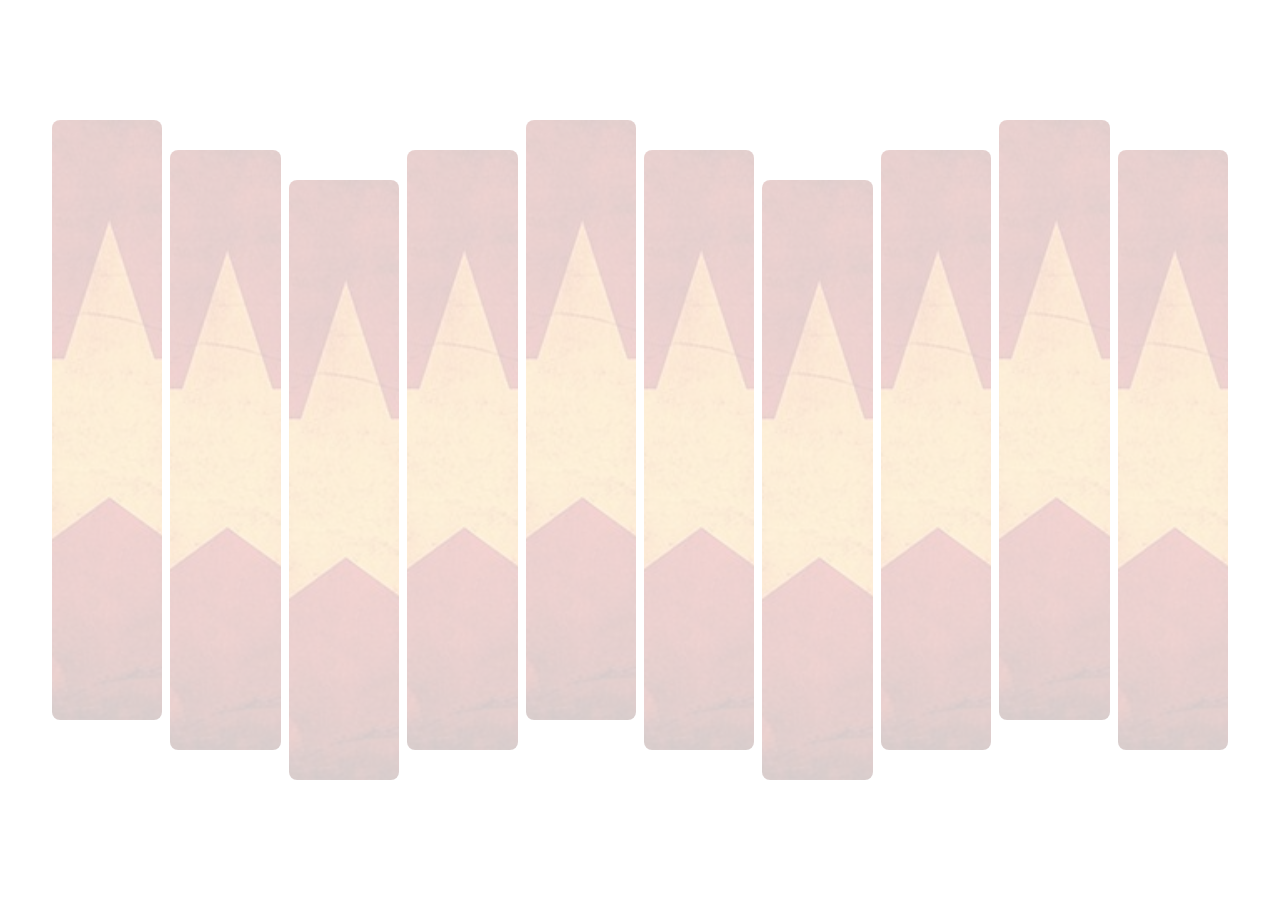
<file: iframe/iframe2/index.html>
<!DOCTYPE html>
<html lang="en">
<head>
    <meta charset="UTF-8">
    <meta name="viewport" content="width=device-width, initial-scale=1.0">
    <style>
        html, body {
            overflow: hidden !important;
            width: 100%;
            height: 100%;
            margin: 0;
            padding: 0;
        }
    </style>
    <link rel="stylesheet" href="style.css">
    <script defer src="main.js"></script>
    <title>Document</title>
</head>
<body>
    <div class="container">
    <div class="card">
        <div class="card__inner">
            <picture>
                <img src="../../img/mockup.jpg" alt="">
            </picture>
        </div>
    </div>
    <div class="card">
        <div class="card__inner">
            <picture>
                <img src="../../img/mockup.jpg" alt="">
            </picture>
        </div>
    </div>
    <div class="card">
        <div class="card__inner">
            <picture>
                <img src="../../img/mockup.jpg" alt="">
            </picture>
        </div>
    </div>
    <div class="card">
        <div class="card__inner">
            <picture>
                <img src="../../img/mockup.jpg" alt="">
            </picture>
        </div>
    </div>
    <div class="card">
        <div class="card__inner">
            <picture>
                <img src="../../img/mockup.jpg" alt="">
            </picture>
        </div>
    </div>
    <div class="card">
        <div class="card__inner">
            <picture>
                <img src="../../img/mockup.jpg" alt="">
            </picture>
        </div>
    </div>
    <div class="card">
        <div class="card__inner">
            <picture>
                <img src="../../img/mockup.jpg" alt="">
            </picture>
        </div>
    </div>
    <div class="card">
        <div class="card__inner">
            <picture>
                <img src="../../img/mockup.jpg" alt="">
            </picture>
        </div>
    </div>
    <div class="card">
        <div class="card__inner">
            <picture>
                <img src="../../img/mockup.jpg" alt="">
            </picture>
        </div>
    </div>
    <div class="card">
        <div class="card__inner">
            <picture>
                <img src="../../img/mockup.jpg" alt="">
            </picture>
        </div>
    </div>
</div>
</body>
</html>
</file>
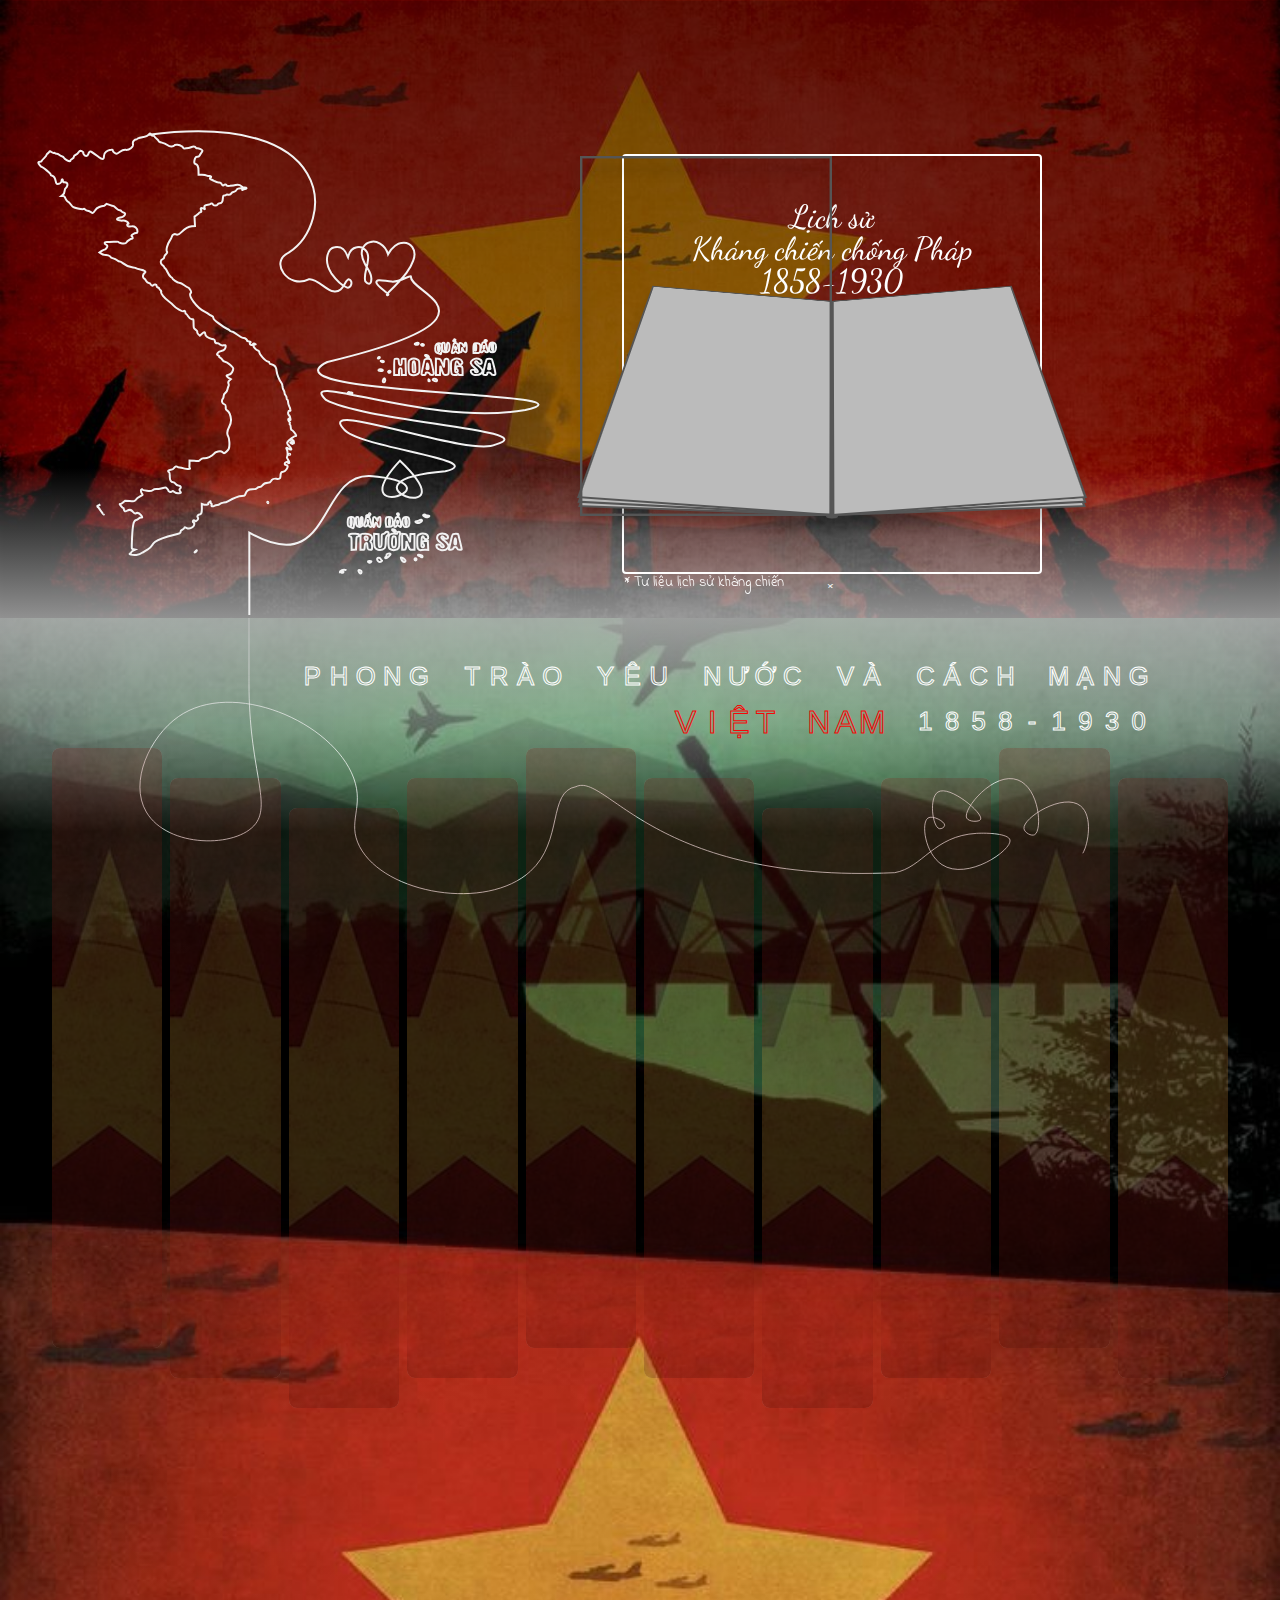
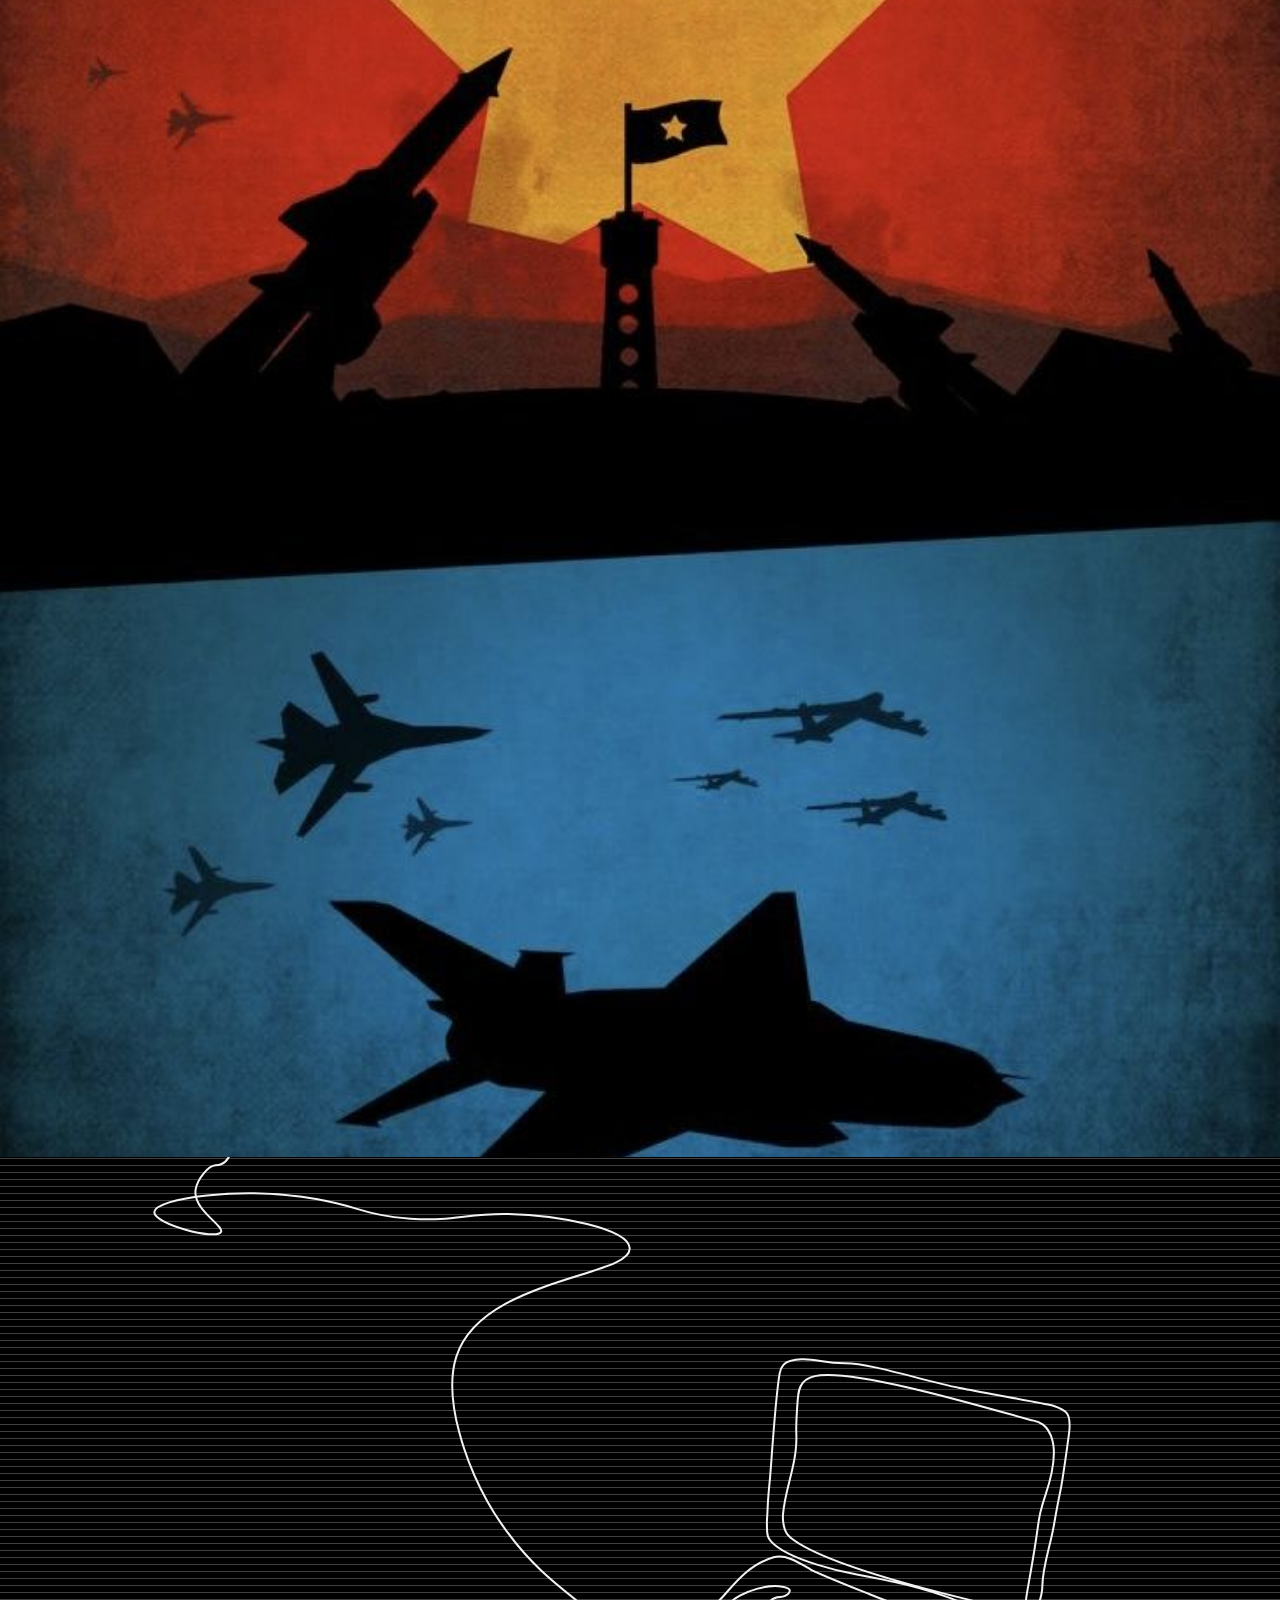
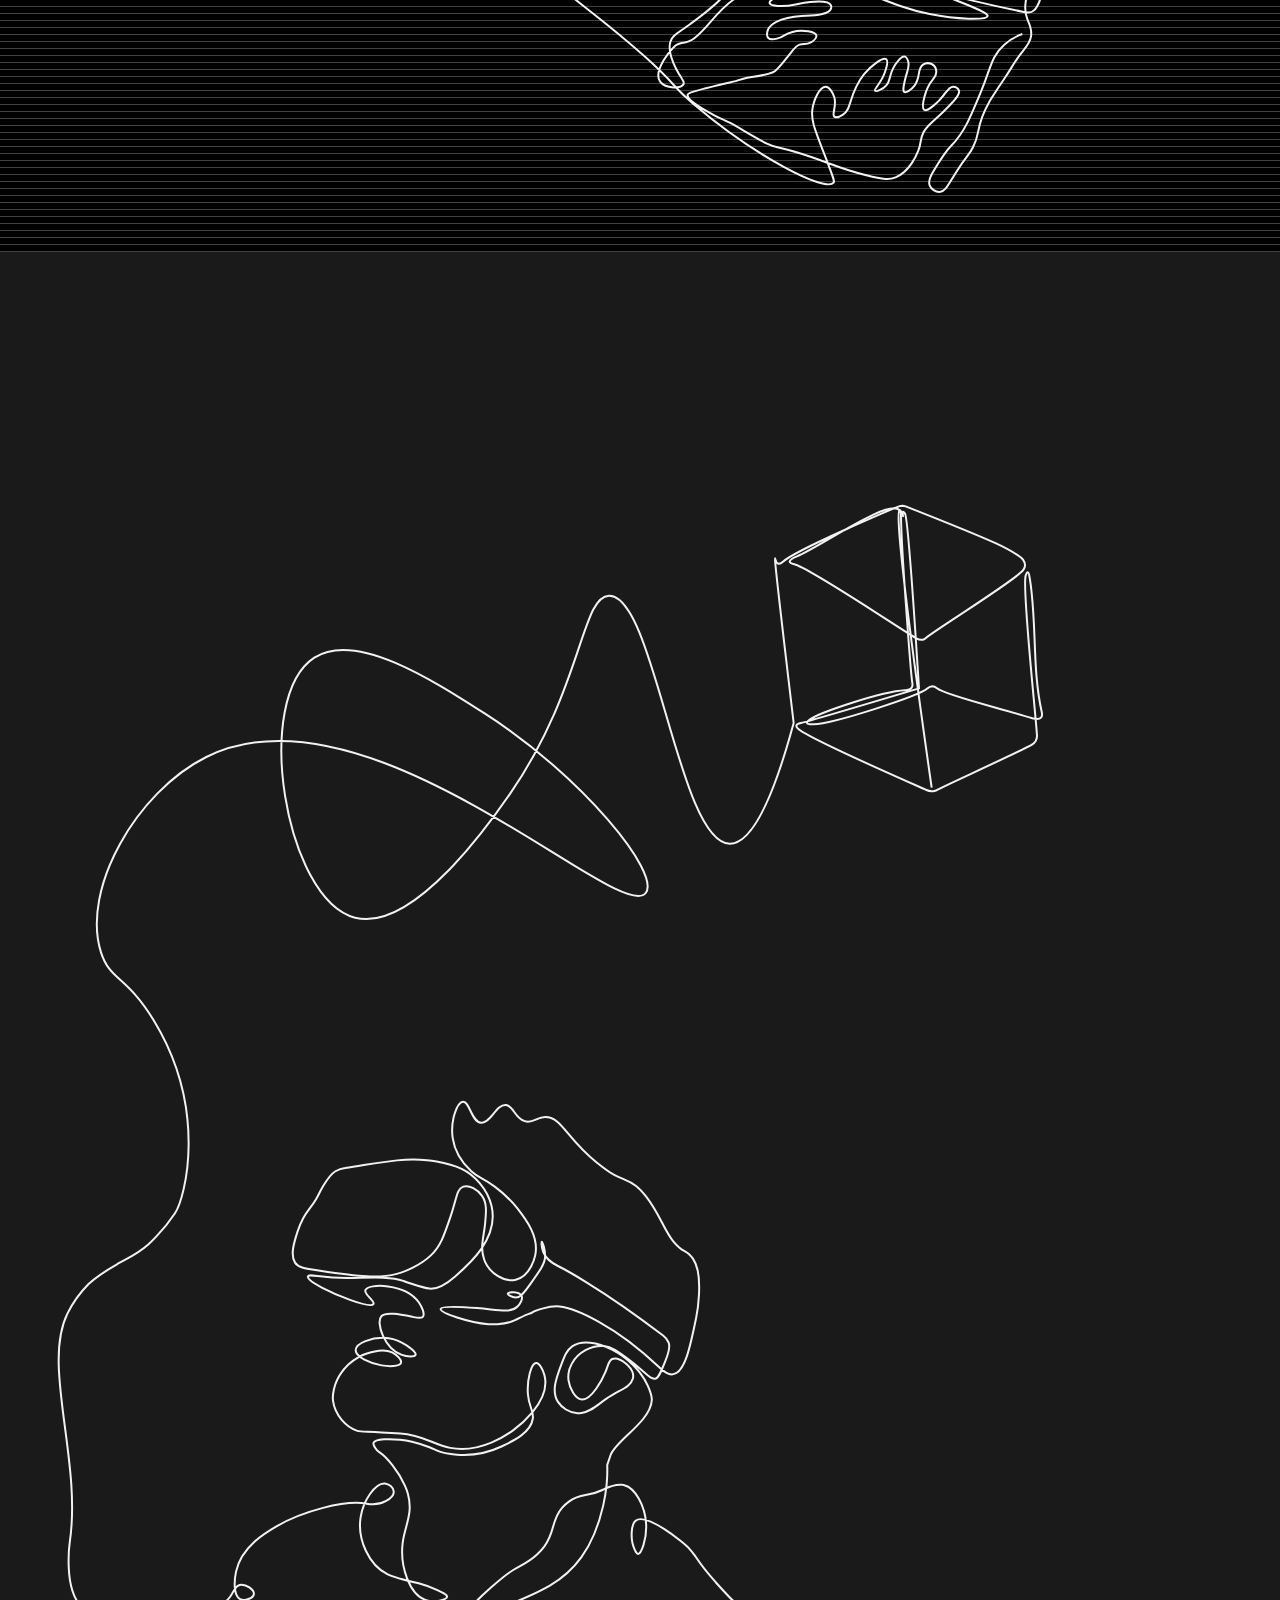
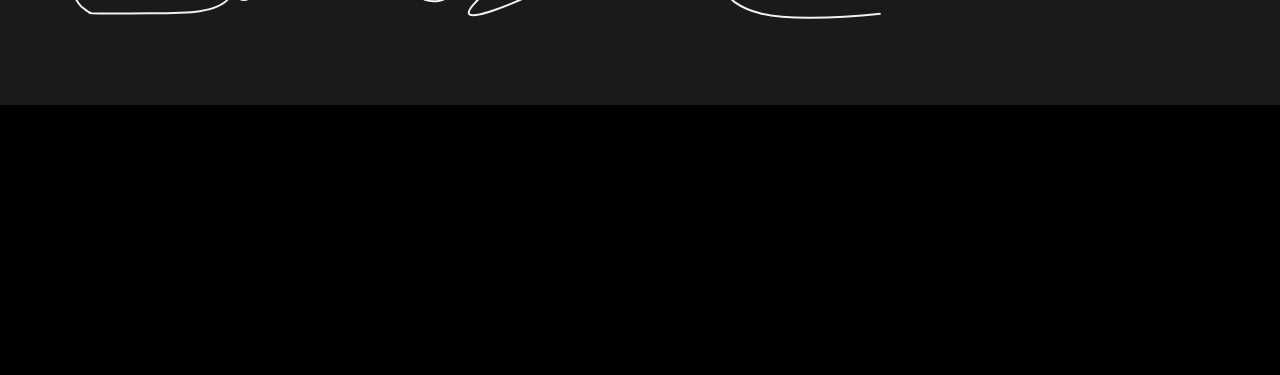
<file: iframe/iframe4/index.html>
<!DOCTYPE html>
<html lang="en">

<head>
    <meta charset="UTF-8">
    <meta http-equiv="X-UA-Compatible" content="IE=edge">
    <meta name="viewport" content="width=device-width, initial-scale=1.0">
    <link rel="stylesheet" href="style.css">
    <link href="https://fonts.googleapis.com/css2?family=Dancing+Script&display=swap" rel="stylesheet">
    <title>Magic Library</title>
</head>

<body>

<div class="header">
        <svg xmlns="http://www.w3.org/2000/svg" viewBox="0 0 1920 758">
            <path class="path path1"
                d="
M223 37C221.103 38.6496 219.1536 39.6 216.5886 39.996 212.6898 40.4712 205.9182 42.768 205.4052 43.7184 205.2 44.1144 204.4818 44.352 203.7636 44.352 203.148 44.352 201.7116 45.144 200.6856 46.0152 199.2492 47.3616 198.9414 48.5496 199.4544 51.1632 199.9674 54.252 199.6596 54.8064 196.3764 57.3408S192.2724 60.1128 188.5788 59.796C184.7826 59.4 183.9618 59.7168 179.9604 62.568 177.498 64.3104 175.1382 65.736 174.7278 65.736 172.7784 65.6568 169.29 62.568 169.29 60.984 169.29 59.5584 168.8796 59.3208 167.0328 59.7168 165.699 59.9544 164.16 60.192 163.4418 60.192 162.8262 60.192 160.8768 61.3008 159.1326 62.6472 156.465 64.7064 155.952 65.6568 155.952 68.9832 155.952 74.448 154.0026 74.844 147.9492 70.4088 134.919 60.9048 135.432 61.2216 134.0982 62.964 133.38 63.8352 132.6618 65.4192 132.354 66.528 131.5332 69.5376 127.737 69.6168 125.7876 66.6864 124.9668 65.4192 124.5564 64.152 124.8642 63.8352 125.5824 63.2808 122.1966 61.0632 120.4524 60.984 119.8368 60.984 118.7082 62.172 117.8874 63.5184 117.0666 64.944 115.2198 66.6072 113.6808 67.1616 111.7314 67.8744 110.808 68.8248 110.808 70.0128 110.808 71.1216 109.782 72.3888 108.243 73.1808 106.8066 73.8936 105.678 75.0024 105.678 75.636S105.2676 76.824 104.7546 76.824C102.3948 76.824 97.3674 73.8936 96.1362 71.8344 95.5206 70.6464 93.879 69.4584 92.6478 69.2208S89.6724 68.112 88.6464 67.2408C87.723 66.4488 86.0814 65.736 85.0554 65.736S82.9008 65.34 82.593 64.8648C82.1826 64.4688 81.3618 64.2312 80.7462 64.3896 80.028 64.6272 78.3864 63.9936 77.0526 63.0432 75.2058 61.776 74.4876 61.6176 74.0772 62.4888 73.872 63.0432 72.7434 64.2312 71.7174 65.0232 70.5888 65.8944 69.768 67.0032 69.768 67.6368 69.768 68.1912 68.1264 70.2504 66.177 72.1512 64.2276 74.052 62.586 76.1112 62.586 76.5864 62.586 77.1408 61.4574 77.616 60.021 77.616 58.3794 77.616 57.456 78.0912 57.456 78.8832 57.456 80.5464 61.3548 85.536 62.6886 85.536 64.3302 85.536 75.924 95.1984 75.924 96.624 75.924 97.416 76.95 98.208 78.3864 98.5248 81.1566 99.0792 82.6956 101.5344 83.619 107.0784 84.132 109.9296 84.645 110.88 85.9788 110.88 89.262 110.88 92.34 108.5832 92.34 106.0488 92.34 104.7816 92.853 103.752 93.366 103.752 93.9816 103.752 94.392 104.7816 94.392 106.128 94.392 108.108 94.8024 108.504 96.8544 108.504 98.1882 108.504 99.7272 108.9792 100.3428 109.5336 101.8818 110.9592 100.9584 115.632 98.9064 116.82 97.7778 117.4536 97.0596 119.1168 96.8544 121.572 96.6492 124.1856 95.8284 125.928 94.2894 127.1952L92.0322 129.096H94.2894C95.5206 129.096 96.7518 129.7296 97.0596 130.4424 98.5986 134.0064 100.8558 137.1744 102.087 137.5704 102.9078 137.7288 104.8572 139.788 106.4988 142.0848 109.3716 145.9656 109.8846 146.2032 116.7588 147.7872 121.8888 148.9752 124.3512 149.2128 125.172 148.5792 125.8902 148.0248 126.711 148.2624 127.8396 149.5296 128.6604 150.48 130.1994 151.272 131.2254 151.272S134.3034 151.9848 135.7398 152.856 138.7152 154.44 139.2282 154.44C139.6386 154.44 141.1776 152.6976 142.5114 150.6384 144.2556 147.708 145.8972 146.52 148.8726 145.4904 151.1298 144.7776 153.5922 144.144 154.5156 144.144S156.978 143.352 157.9014 142.4016L159.7482 140.7384 164.3652 142.4016C166.8276 143.352 169.3926 144.144 169.9056 144.144S172.368 145.5696 174.3174 147.312 178.6266 150.48 179.55 150.48C180.576 150.48 181.602 151.0344 182.0124 151.668 182.3202 152.3016 183.7566 153.252 185.193 153.8064 186.6294 154.2816 187.758 155.1528 187.758 155.7864 187.758 157.7664 184.4748 160.776 182.2176 160.776 179.8578 160.776 175.446 162.8352 175.446 163.944 175.446 164.9736 181.602 166.32 184.167 165.8448 185.8086 165.528 187.6554 166.0032 189.7074 167.1912 192.7854 168.9336 193.914 171.072 191.862 171.072 190.2204 171.072 190.6308 174.0024 192.2724 174.4776 193.0932 174.7152 195.3504 174.7944 197.1972 174.5568 202.2246 174.0024 206.226 177.408 206.226 182.16 206.226 183.9816 205.8156 184.536 204.2766 184.536 203.148 184.536 200.8908 185.4072 199.3518 186.4368 197.0946 188.0208 196.6842 188.5752 197.8128 189.3672 199.3518 190.6344 199.4544 193.248 197.9154 193.248 195.8634 193.248 190.7334 196.5744 189.81 198.4752 189.0918 199.9008 188.0658 200.376 185.8086 200.376 182.5254 200.376 177.498 198.9504 177.498 198 177.498 197.6832 174.42 197.5248 170.6238 197.6832 166.725 197.8416 162.108 198 160.3638 198 157.6962 198 156.978 198.3168 156.978 199.584 156.978 200.376 157.9014 201.4848 159.03 201.96S161.082 203.3064 161.082 203.94C161.082 205.8408 158.7222 209.088 157.3884 209.088 156.5676 209.088 154.5156 210.1176 152.6688 211.3848L149.283 213.6816 151.848 215.3448C153.2844 216.216 155.3364 216.9288 156.3624 217.008 159.9534 217.008 165.186 218.9088 165.699 220.2552 166.0068 221.0472 167.8536 222.0768 169.803 222.552S174.3174 224.2944 175.6512 225.324C176.985 226.4328 178.7292 227.304 179.6526 227.304 180.4734 227.304 182.5254 228.4128 184.167 229.68 188.1684 232.9272 194.6322 235.7784 199.557 236.412 201.8142 236.7288 204.174 237.2832 204.687 237.6 205.3026 237.9168 207.9702 238.6296 210.6378 239.2632 213.408 239.8176 216.2808 240.9264 217.1016 241.7184 218.538 242.9064 218.538 243.144 216.5886 244.6488 214.0236 246.6288 213.7158 251.2224 215.973 252.648 216.8964 253.2024 218.3328 254.8656 219.1536 256.2912 220.1796 257.8752 221.8212 259.2216 223.2576 259.4592 224.5914 259.6968 225.72 260.4096 225.72 260.964S226.4382 262.3896 227.259 262.944C228.5928 263.8152 229.1058 263.736 230.1318 262.6272 231.7734 260.964 234.954 261.756 234.954 263.8152 234.954 264.6072 235.8774 265.716 237.006 266.2704S239.058 267.696 239.058 268.1712 239.7762 269.5176 240.6996 270.1512 242.0334 271.8144 241.7256 272.9232C240.9048 275.22 246.24 281.8728 252.6012 286.4664 255.1662 288.3672 258.552 291.3768 260.091 293.04 264.0924 297.5544 273.5316 303.0192 275.2758 301.8312 277.02 300.7224 278.046 301.5144 278.046 303.8904 278.046 304.92 278.4564 305.712 278.8668 305.712 279.3798 305.712 280.8162 307.3752 282.15 309.4344 284.9202 313.7904 286.0488 314.5824 288.6138 313.9488 290.1528 313.5528 290.358 314.1864 290.358 320.364 290.358 326.9376 290.4606 327.3336 293.3334 329.3928 295.2828 330.8184 296.2062 332.1648 295.8984 333.1152 295.6932 333.9072 296.514 335.4912 297.6426 336.6L299.7972 338.58 302.5674 335.9664C306.0558 332.8776 307.8 332.7192 307.8 335.6496 307.8 339.0552 312.5196 342.6192 317.8548 343.332 321.651 343.8072 322.164 344.124 322.164 346.0248 322.164 348.48 323.8056 350.064 326.268 350.064 327.1914 350.064 328.833 350.7768 329.9616 351.7272 331.398 352.9944 332.7318 353.3112 335.1942 352.9944 338.1696 352.5984 338.58 352.7568 338.58 354.2616 338.4774 358.0632 336.015 360.5976 331.911 361.548 329.0382 362.1024 327.3966 363.0528 326.4732 364.6368 325.1394 366.6168 325.242 366.9336 327.1914 368.0424 328.4226 368.676 329.1408 369.468 328.833 369.864 328.5252 370.26 329.1408 370.9728 330.1668 371.3688 331.2954 371.844 332.7318 373.2696 333.45 374.616 334.2708 376.1208 335.7072 377.2296 337.4514 377.5464 341.2476 378.2592 349.866 385.5456 349.866 388.08 349.866 389.1096 349.0452 391.5648 348.1218 393.3864 346.6854 396.0792 345.6594 396.792 342.9918 397.188 338.6826 397.8216 338.6826 399.0096 342.8892 401.7024L346.275 403.7616 344.0178 405.6624C342.0684 407.3256 341.8632 407.9592 342.684 410.1768 343.197 411.6816 343.2996 413.424 342.7866 414.1368S341.658 416.988 341.2476 418.8888C340.8372 421.0272 339.606 423.1656 338.067 424.3536 336.3228 425.7 335.502 427.2048 335.502 429.0264 335.502 430.452 334.8864 432.5112 334.0656 433.4616 331.911 435.996 333.1422 440.2728 336.1176 441.144 338.58 441.936 338.9904 442.8072 338.58 446.9256 338.4774 448.272 339.1956 449.6184 340.5294 450.4896 343.5048 452.3904 345.9672 458.172 346.4802 464.112 346.8906 468.468 346.4802 470.1312 343.8126 475.2 340.2216 481.8528 339.8112 485.9712 342.3762 489.6936 344.223 492.4656 344.736 503.9496 343.2996 507.9096 342.4788 510.048 337.4514 514.8 336.015 514.8 335.6046 514.8 334.476 514.008 333.5526 513.0576 331.8084 511.4736 331.398 511.3944 327.0888 512.3448 323.8056 513.0576 321.9588 514.008 320.7276 515.7504 317.9574 519.3144 310.0572 522.8784 306.1584 522.324 303.5934 522.0072 302.67 522.324 300.7206 524.3832 298.3608 526.8384 298.3608 526.8384 291.2814 526.284L284.3046 525.7296V529.2144C284.3046 531.036 284.202 533.3328 284.0994 534.204S284.3046 536.4216 284.715 537.2136C285.3306 538.4016 284.9202 538.56 281.0214 538.3224 278.559 538.2432 275.481 537.6888 274.2498 537.1344S270.864 536.184 269.4276 536.184 266.5548 535.788 266.247 535.392C265.0158 533.8872 262.7586 534.6 261.117 536.8968 259.9884 538.6392 258.7572 539.352 256.2948 539.5104 252.7038 539.748 250.9596 542.124 253.5246 543.312 254.3454 543.7872 254.7558 545.7672 254.6532 549.3312 254.5506 555.1128 256.3974 558.36 259.6806 558.36 260.7066 558.36 262.3482 559.3896 263.3742 560.736 264.5028 562.32 265.9392 563.112 267.4782 563.112 270.7614 563.112 272.3004 566.1216 270.0432 568.1016 268.6068 569.3688 268.6068 569.6856 270.1458 571.7448 272.1978 574.3584 271.5822 574.992 267.273 574.992 265.1184 574.992 263.169 574.2792 261.5274 572.9328 259.3728 571.1112 258.9624 571.1112 257.9364 572.22 256.9104 573.2496 256.1922 573.3288 254.5506 572.616 253.3194 572.1408 252.396 571.2696 252.396 570.7152 252.396 570.0816 251.5752 568.8144 250.4466 567.7848 248.5998 565.9632 248.4972 565.9632 243.162 567.3096 240.1866 568.0224 236.2878 568.656 234.3384 568.656 232.1838 568.656 230.2344 569.2896 228.9006 570.3192 227.0538 571.9032 226.4382 571.9824 220.3848 571.1112 216.7938 570.636 213.8184 569.9232 213.6132 569.448S212.7924 568.8144 212.2794 569.1312C210.843 569.7648 211.1508 573.2496 212.9976 575.388 214.5366 577.2096 214.434 577.368 210.1248 579.744 207.765 581.0904 204.7896 583.308 203.7636 584.6544 201.7116 587.0304 201.7116 587.1096 194.6322 586.5552L187.6554 586.08 184.4748 588.7728C182.7306 590.3568 180.7812 591.3072 179.9604 591.0696S179.6526 592.02 181.2942 593.9208C182.7306 595.6632 184.3722 597.168 184.8852 597.168 185.2956 597.168 185.706 597.7224 185.706 598.4352 185.706 599.0688 186.219 600.336 186.8346 601.2072 187.8606 602.712 187.8606 602.712 190.5282 601.128 194.427 598.752 196.6842 599.148 199.557 602.7912 201.7116 605.3256 202.5324 605.8008 203.661 605.088 205.8156 603.7416 209.2014 604.8504 211.4586 607.7016 213.921 610.8696 213.921 611.424 211.5612 611.424 210.4326 611.424 208.791 612.1368 207.765 613.008S205.2 614.7504 204.174 614.988C203.2506 615.2256 201.8142 616.4136 201.1986 617.5224 199.9674 619.5816 198.1206 637.4808 197.7102 651.7368 197.505 658.3104 197.6076 658.4688 200.07 658.944L202.635 659.4192 199.7622 660.8448C198.2232 661.6368 196.992 662.7456 196.992 663.3792 196.992 663.9336 196.1712 664.7256 195.2478 665.2008 192.2724 666.468 198.531 667.8936 204.5844 667.3392 208.6884 667.0224 210.5352 666.3096 213.8184 663.8544 216.1782 662.1912 219.7692 659.9736 221.8212 658.944 224.0784 657.756 226.4382 655.5384 227.8746 653.2416 229.1058 651.1824 231.363 648.648 232.7994 647.5392 236.1852 645.0048 250.2414 639.936 261.9378 637.0848 268.299 635.5008 270.864 634.4712 270.7614 633.6 270.4536 631.1448 270.9666 630.3528 273.3264 629.5608 274.6602 629.0856 276.0966 627.8976 276.4044 627.0264 276.9174 625.5216 277.02 625.5216 279.4824 626.7096 283.0734 628.6104 285.228 628.3728 288.5112 625.9176 291.384 623.7792 292.41 619.8984 290.358 618.948 288.7164 618.156 289.1268 615.384 290.871 615.384 291.6918 615.384 292.41 615.7008 292.41 616.176 292.41 617.6808 294.3594 616.968 296.2062 614.9088 297.54 613.2456 297.6426 612.5328 296.7192 611.3448 295.6932 610.1568 295.7958 609.5232 296.7192 608.256 297.4374 607.3848 298.566 606.672 299.1816 606.672 301.8492 606.672 302.8752 604.2168 302.7726 597.6432L302.67 590.832 305.1324 591.7032C308.2104 592.812 313.0326 592.02 312.3144 590.5944 312.1092 590.04 312.7248 588.852 313.956 588.06 316.008 586.6344 316.008 586.6344 316.008 588.2976 316.008 589.1688 316.4184 590.1192 316.9314 590.3568 317.4444 590.5944 317.6496 591.5448 317.3418 592.3368 316.6236 594.4752 318.6756 595.1088 321.3432 593.6832 322.5744 592.9704 324.6264 592.416 325.8576 592.416 326.9862 592.416 328.833 591.7824 329.7564 590.9112 330.6798 590.1192 333.2448 589.248 335.3994 588.9312 337.554 588.6936 340.4268 587.8224 341.7606 587.0304 349.0452 582.8328 359.1 578.952 362.9988 578.952 366.795 578.952 367.1028 578.7936 368.2314 575.8632 370.1808 570.7152 372.2328 569.2896 378.594 569.052 382.9032 568.8936 384.5448 568.4184 385.5708 567.1512 386.3916 566.2008 388.1358 565.488 389.4696 565.488 390.906 565.488 392.3424 564.7752 393.0606 563.6664 394.9074 560.8944 398.2932 559.152 401.9868 559.152 404.8596 559.152 405.5778 558.756 406.5012 556.6968 407.6298 554.0832 411.5286 552.4992 414.6066 553.212 418.3002 554.1624 420.66 552.8952 420.66 550.1232 420.66 548.6184 420.9678 546.3216 421.2756 544.9752 421.7886 542.9952 422.4042 542.52 424.6614 542.52 426.816 542.52 427.842 541.8072 429.7914 538.8768 432.459 535.1544 431.946 532.62 428.7654 532.62 426.6108 532.62 426.4056 529.848 428.5602 528.66 431.0226 527.1552 431.946 527.2344 431.946 528.66 431.946 529.2936 432.459 529.848 432.972 529.848 434.6136 529.848 434.2032 527.7096 431.946 524.2248 430.7148 522.4824 430.0992 520.6608 430.5096 520.1856 431.8434 518.5224 431.6382 511.3152 430.2018 509.0976 428.5602 506.484 429.9966 505.5336 432.459 507.672 434.1006 509.0184 437.076 509.8896 437.076 508.9392 437.076 508.3848 434.511 504.8208 432.3564 502.524 430.7148 500.7816 430.407 499.6728 431.0226 498.3264 432.2538 495.8712 442.0008 488.4264 443.232 489.06 443.8476 489.2976 444.258 488.9808 444.258 488.3472 444.258 486.684 438.8202 479.952 437.4864 479.952 436.8708 479.952 436.2552 478.2888 436.1526 476.2296S435.537 472.2696 435.024 472.032C434.4084 471.7152 434.2032 470.844 434.6136 470.1312 435.024 469.3392 434.8188 468.468 434.3058 468.1512 432.7668 467.4384 431.7408 463.4784 432.972 462.924 433.5876 462.6864 434.511 463.2408 435.024 464.2704 435.8448 465.696 435.9474 465.3792 435.537 462.528 435.2292 460.6272 434.2032 458.4096 433.3824 457.6968 431.3304 455.9544 432.1512 450.9648 434.4084 451.2816 435.7422 451.44 435.9474 450.9648 435.4344 448.9056 435.1266 447.48 434.511 445.5792 433.998 444.708 433.0746 443.0448 431.946 438.4512 431.8434 436.2336 431.8434 435.4416 431.433 434.6496 430.8174 434.412 430.3044 434.0952 429.894 432.9072 429.894 431.7192S429.1758 428.868 428.355 427.9968C427.5342 427.2048 426.816 425.3832 426.816 424.116 426.816 422.7696 426.0978 420.8688 425.277 419.76S423.8406 416.3544 423.738 414.612C423.738 412.8696 422.9172 410.3352 421.8912 409.068 419.0184 405.504 415.3248 396.0792 415.017 392.04 414.7092 386.2584 411.8364 382.3776 407.1168 381.4272 405.1674 381.1104 404.244 380.3976 404.244 379.368S403.3206 377.6256 401.679 377.3088C397.7802 376.596 388.854 366.4584 388.854 362.8152 388.854 361.944 387.9306 361.0728 386.802 360.756 383.9292 360.0432 379.4148 354.6576 380.2356 352.9944 380.5434 352.2024 381.672 351.648 382.5954 351.648 383.9292 351.5688 383.9292 351.4896 382.2876 350.6976 380.7486 350.064 380.133 350.1432 379.4148 351.1728 378.9018 351.8856 377.7732 352.44 376.9524 352.44 374.9004 352.44 373.977 350.3016 375.516 348.876 376.542 348.0048 376.1316 347.688 373.464 347.1336 371.7198 346.7376 370.386 346.3416 370.4886 346.104 371.2068 344.916 367.9236 342.144 365.769 342.144 364.1274 342.144 361.0494 340.4808 356.7402 337.4712 353.1492 334.8576 349.0452 332.4816 347.5062 332.244 345.9672 331.9272 344.736 331.3728 344.736 330.9768S342.7866 329.3136 340.4268 328.1256C337.9644 326.9376 332.424 323.2944 328.1148 320.0472 321.9588 315.4536 320.112 313.5528 320.112 311.8896 320.112 310.3056 319.2912 309.4344 317.2392 308.5632 315.5976 307.9296 313.6482 306.8208 312.8274 306.0288 312.1092 305.316 309.6468 303.8904 307.5948 302.8608 295.0776 296.7624 281.3292 278.1504 286.3566 274.2696 287.28 273.5568 286.9722 272.448 285.3306 269.7552 284.202 267.7752 282.663 266.112 282.0474 266.112 281.3292 266.112 278.8668 264.6864 276.4044 262.944S270.5562 259.5384 268.812 259.3008C265.9392 258.8256 258.552 253.9152 258.552 252.4104 258.552 252.0144 257.526 251.064 256.1922 250.272 254.961 249.48 252.8064 246.3912 251.37 243.4608 250.0362 240.4512 248.3946 237.6792 247.5738 237.3624 246.8556 237.0456 246.24 236.2536 246.24 235.62S245.0088 233.64 243.5724 232.6104C240.1866 230.1552 240.2892 225.0072 243.9828 223.74 245.5218 223.1856 246.24 222.3144 246.24 220.8096 246.24 219.7008 247.4712 217.6416 248.9076 216.2952 250.9596 214.3944 251.2674 213.6024 250.4466 212.4144 248.805 210.1176 250.857 201.8016 254.2428 196.6536 255.8844 194.1192 257.6286 190.872 257.9364 189.5256 258.7572 186.8328 261.8352 185.4072 263.9898 186.6744 266.4522 188.1 268.299 187.2288 272.6082 182.7936 278.2512 177.0912 282.15 174.9528 287.8956 174.3984L292.5126 174.0024 292.1022 166.9536 291.7944 159.9048 295.1802 157.5288C297.027 156.2616 298.566 154.836 298.566 154.44S299.4894 153.5688 300.5154 153.252C302.157 152.856 302.3622 152.3808 301.5414 150.3216 300.4128 147.0744 301.3362 146.124 304.3116 147.6288 307.5948 149.292 307.8 149.2128 306.8766 146.6784 305.8506 144.0648 307.287 142.7184 311.904 142.0056 313.6482 141.768 315.2898 141.2136 315.5976 140.8968 316.6236 139.6296 318.8808 140.184 319.3938 141.768 320.112 143.9064 324.8316 143.9064 326.268 141.8472 326.781 140.976 328.5252 140.184 330.0642 140.0256 333.2448 139.788 334.1682 137.9664 334.3734 132.0264 334.476 128.8584 334.7838 128.304 336.4254 128.304 337.554 128.304 338.7852 127.908 339.1956 127.4328 339.5034 126.9576 340.8372 126.7992 342.0684 127.0368 344.6334 127.512 346.1724 126.8784 347.0958 124.8984 347.5062 124.1064 349.1478 123.0768 350.892 122.6808 352.7388 122.1264 354.1752 121.0968 354.5856 119.988 355.0986 118.2456 357.561 117.216 361.4598 117.216 362.5884 117.216 363.204 117.8496 363.204 118.9584 363.204 119.988 363.5118 120.384 364.0248 119.9088 364.4352 119.4336 366.0768 118.8 367.6158 118.4832 370.899 117.8496 370.386 116.424 366.795 116.424 365.4612 116.424 363.5118 115.5528 362.4858 114.5232 359.9208 112.068 356.9454 111.4344 353.3544 112.5432 351.7128 113.0184 347.9166 113.4936 345.0438 113.7312 340.7346 113.9688 339.606 113.8104 339.606 112.86 339.606 111.5136 337.041 111.276 336.015 112.464 334.8864 113.8896 333.3474 113.256 332.2188 110.8008 331.2954 108.7416 330.6798 108.4248 328.2174 108.6624 326.1654 108.8208 324.1134 108.1872 321.8562 106.8408 320.112 105.732 317.7522 104.6232 316.8288 104.3064 314.7768 103.752 314.3664 101.772 316.008 100.98 317.547 100.2672 316.1106 98.9208 314.1612 99.1584 313.1352 99.2376 311.4936 98.9208 310.2624 98.3664 309.0312 97.8912 305.748 97.416 302.9778 97.2576L297.8478 97.02 297.7452 91.0008C297.7452 84.744 296.4114 81.8928 293.2308 81.1008 291.0762 80.6256 290.7684 77.2992 292.6152 72.7056 293.6412 70.0128 294.1542 69.696 296.1036 70.0128 297.8478 70.4088 298.566 70.0128 299.4894 68.2704 300.105 67.0824 301.0284 65.4984 301.644 64.7064 304.5168 60.9048 304.5168 60.6672 300.8232 58.7664 298.8738 57.7368 296.6166 57.1032 295.7958 57.3408 295.0776 57.5784 294.1542 57.2616 293.8464 56.7072 293.0256 55.044 289.6398 54.648 286.4592 55.836 282.3552 57.42 274.968 58.212 274.968 57.1032 274.968 56.5488 273.8394 55.2816 272.403 54.252 269.5302 52.0344 262.2456 51.4008 261.3222 53.3808 261.0144 53.9352 259.2702 54.648 257.526 54.8064 254.961 55.1232 253.7298 54.7272 250.9596 52.5888 248.9076 51.0048 245.6244 49.5792 242.7516 48.9456 239.9814 48.3912 238.032 47.52 238.032 46.8864S236.6982 44.5104 234.954 43.0056C233.3124 41.58 231.876 39.996 231.876 39.6 231.876 39.1248 230.9526 38.808 229.824 38.808S227.772 38.4912 227.772 38.1744C227.772 37.7784 227.1564 36.828 226.3356 36.036 225.1044 34.6896 224.8992 34.6896 223 37 508 1 502 169 433 214 403 228 433 269 463 254 474 251 491 272 500 272 515 275 517 255 523 254 531 256 526 269 520 266 512 263 505 256 497 245 484 224 493 207 502 206 517 203 520 217 522 221 524 212 530 207 535 206 542 204 554 209 552 225 551 237 545 248 548 257 553 263 557 261 557 254 558 245 551 238 547 230 535 206 551 199 556 198 563 195 577.829 200.956 582.06 216.384 587.736 205.239 598 199 602.135 199.471 616 197 626 210 619.822 225.833 615.804 236.948 610 247 582.866 273.34 574.906 280.56 588.443 278.108 579.173 273.492 575 270 565 263 564.461 258.709 564.443 252.824 575.046 256.319 587.496 257.363 597.778 258.931 614 248 616.333 249.533 612 275 774 310 491 378 386 429 915 422 788 450 644 476 442 389 489 435 549 468 820 480 743 502 702 521 471 432 516 479 539 507 736 525 668 542 489 557 711 632 600 526 508 625 698 561 555 549 476 546 499 705 374 634V758M683.6262 346.039C682.0872 345.643 683.6262 346.435 682.0872 345.247 680.5482 342.475 682.6002 344.851 682.6002 344.455S682.0872 344.059 684.1392 345.643M681.0612 344.851S680.0352 345.3262 680.0352 346.039C679.317 346.7518 679.9326 346.9894 681.6768 346.9102 683.0106 346.9102 684.1392 347.623 682.6002 346.435M726.7182 345.7222C726.7182 346.1182 727.2312 346.2766 727.8468 345.9598 728.6676 345.643 728.7702 346.039 728.3598 347.3062 727.6416 349.1278 727.7442 349.1278 729.1806 347.7022 730.104 346.9102 730.5144 345.8806 730.2066 345.5638 729.4884 344.5342 726.7182 344.6926 726.7182 345.7222M654.8982 351.187C653.3592 352.375 652.8462 353.8006 652.8462 357.2854 652.8462 362.5126 653.4618 363.5422 657.4632 365.1262 660.9516 366.5518 662.1828 366.5518 661.4646 365.1262 661.1568 364.4926 661.362 363.7798 661.9776 363.463 662.5932 363.2254 663.1062 360.3742 663.1062 357.127 663.1062 352.1374 662.7984 351.1078 661.1568 350.395 658.284 349.2862 657.258 349.3654 654.8982 351.187M659.823 355.939C660.2334 359.107 659.31 362.275 657.9762 362.275 657.3606 362.275 656.9502 360.1366 656.9502 357.4438 656.9502 353.959 657.258 352.6918 658.284 352.9294 658.8996 353.167 659.6178 354.4342 659.823 355.939M679.6248 354.9094C679.0092 357.919 678.1884 361.2454 677.8806 362.4334 677.3676 364.255 677.6754 364.651 679.4196 364.651 680.6508 364.651 681.5742 364.1758 681.5742 363.463 681.5742 362.8294 682.2924 362.275 683.1132 362.275 684.0366 362.275 684.96 362.8294 685.2678 363.463 685.6782 364.0966 686.499 364.651 687.3198 364.651 689.4744 364.651 689.2692 361.879 686.1912 351.3454 685.7808 350.1574 684.8574 349.603 683.2158 349.603 680.9586 349.603 680.6508 350.0782 679.6248 354.9094M684.5496 358.0774C684.6522 358.6318 684.2418 359.107 683.6262 359.107 683.1132 359.107 682.6002 357.919 682.7028 356.4934 682.7028 354.355 682.908 354.1966 683.6262 355.543 684.1392 356.4142 684.5496 357.6022 684.5496 358.0774M711.7386 350.1574C710.5074 350.791 709.8918 354.5926 710.1996 360.8494L710.3022 364.651H714.201C716.3556 364.651 718.6128 364.255 719.331 363.7006 720.6648 362.671 720.9726 352.9294 719.7414 351.4246 718.7154 350.1574 713.2776 349.3654 711.7386 350.1574M714.4062 356.335C714.4062 358.9486 713.9958 361.087 713.4828 361.087 712.8672 361.087 712.5594 358.9486 712.5594 356.335S713.0724 351.583 713.4828 351.583C713.9958 351.583 714.4062 353.7214 714.4062 356.335M723.2298 350.1574C721.4856 356.4934 720.5622 360.6118 720.5622 361.879 720.5622 363.7006 723.1272 364.0174 724.0506 362.275 724.3584 361.6414 725.2818 361.087 726.2052 361.087 727.026 361.087 727.7442 361.6414 727.7442 362.275S728.6676 363.463 729.7962 363.463 731.8482 363.2254 731.8482 362.8294C731.8482 361.5622 728.7702 349.7614 728.1546 349.1278 727.026 347.7022 723.6402 348.415 723.2298 350.1574M726.3078 357.7606C725.1792 358.5526 724.8714 357.523 725.487 355.147L726.2052 352.771 726.513 354.9886C726.7182 356.2558 726.6156 357.4438 726.3078 357.7606M735.6444 349.3654C734.4132 350.1574 733.9002 351.8206 733.695 355.6222 733.3872 361.3246 734.6184 363.463 738.4146 363.463 742.5186 363.463 743.5446 362.1958 743.955 356.8894 744.3654 352.4542 744.0576 351.5038 742.2108 350.0782 739.7484 348.1774 738.1068 348.019 735.6444 349.3654M740.0562 356.4142C740.0562 359.899 739.7484 361.1662 738.825 360.9286 737.3886 360.5326 736.4652 353.8006 737.3886 351.8206 738.6198 349.3654 740.0562 351.8998 740.0562 356.4142M623.0922 349.999C621.9636 350.5534 621.861 350.9494 622.7844 351.6622 624.3234 352.8502 627.6066 352.2166 628.017 350.5534 628.4274 349.0486 625.6572 348.7318 623.0922 349.999M663.1062 354.5926C663.1062 360.6118 664.8504 363.463 668.544 363.463 672.4428 363.463 673.674 362.1958 674.187 357.6022 674.7 352.2958 673.8792 349.207 671.8272 349.207 670.596 349.207 670.2882 350.395 670.2882 355.147S669.9804 361.087 668.7492 361.087 667.2102 359.899 667.2102 355.147C667.2102 349.7614 667.005 349.207 665.1582 349.207S663.1062 349.7614 663.1062 354.5926M688.7562 356.2558C688.7562 362.9086 688.8588 363.463 690.8082 363.463 692.5524 363.463 692.8602 362.9086 692.9628 359.6614L693.0654 355.939 694.6044 359.6614C695.6304 362.5126 696.5538 363.463 698.0928 363.463 699.837 363.463 700.0422 362.8294 700.0422 356.335 700.0422 350.5534 699.7344 349.207 698.5032 349.207 697.3746 349.207 696.9642 350.0782 696.9642 352.5334 696.9642 356.0974 696.0408 356.0182 694.2966 352.1374 693.5784 350.4742 692.4498 349.5238 691.0134 349.3654 688.8588 349.1278 688.7562 349.3654 688.7562 356.2558M631.8132 351.6622C630.9924 352.6126 633.2496 354.1174 634.8912 353.7214 635.5068 353.563 635.9172 352.9294 635.9172 352.2958 635.9172 350.9494 632.7366 350.395 631.8132 351.6622M637.4562 368.0566C637.4562 369.007 640.9446 371.383 642.381 371.383 643.92 371.383 643.92 370.9078 642.5862 368.9278 641.5602 367.423 637.4562 366.7894 637.4562 368.0566M567.1752 371.4622C566.7648 371.9374 566.6622 372.4918 566.97 372.7294 567.6882 373.2838 569.7402 372.2542 569.7402 371.3038S567.996 370.3534 567.1752 371.4622M592.0044 373.4422C591.594 373.759 591.2862 379.303 591.2862 385.7974V397.519H594.8772 598.4682V392.371C598.4682 387.7774 598.6734 387.223 600.5202 387.223S602.5722 387.7774 602.5722 392.371V397.519H605.6502 608.8308L608.523 385.4014 608.2152 373.363 605.445 373.1254C602.5722 372.8878 602.5722 372.8878 602.5722 377.6398 602.5722 381.9166 602.367 382.471 600.5202 382.471 598.8786 382.471 598.5708 381.8374 598.263 377.8774 597.9552 373.6798 597.75 373.363 595.3902 373.1254 593.9538 372.967 592.4148 373.1254 592.0044 373.4422M615.0894 374.551C613.0374 376.0558 612.8322 376.927 612.8322 385.5598 612.8322 393.4798 613.14 395.0638 614.679 396.1726 617.8596 398.311 623.8104 398.2318 626.991 395.8558 629.1456 394.351 629.2482 393.559 629.1456 385.1638 629.043 376.4518 628.9404 376.0558 626.478 374.551 623.0922 372.4918 617.9622 372.4918 615.0894 374.551M622.887 385.4806C623.1948 393.163 623.0922 393.559 621.0402 393.559 619.0908 393.559 618.9882 393.0838 618.9882 385.7974 618.9882 381.5206 619.296 377.719 619.7064 377.4022 621.7584 375.8974 622.5792 378.0358 622.887 385.4806M637.0458 374.3134C636.1224 376.6894 632.3262 394.1926 632.3262 395.935 632.3262 397.2022 632.9418 397.519 635.4042 397.519 638.0718 397.519 638.4822 397.2022 638.4822 395.4598S638.8926 393.4798 641.355 393.7174C643.3044 393.8758 644.2278 394.4302 644.433 395.6974 644.7408 397.123 645.459 397.519 647.8188 397.519 651.4098 397.519 651.4098 397.7566 648.7422 385.3222 645.8694 372.3334 646.1772 372.967 641.5602 372.967 638.6874 372.967 637.4562 373.363 637.0458 374.3134M642.7914 385.0054C643.0992 388.3318 642.894 388.807 641.1498 388.807 639.6108 388.807 639.4056 388.411 639.9186 386.3518 640.2264 385.0054 640.5342 382.9462 640.5342 381.8374 640.5342 378.3526 642.381 380.9662 642.7914 385.0054M653.8722 385.1638V397.519H656.9502 659.9256L660.2334 390.5494 660.5412 383.659 663.0036 390.5494C665.466 397.519 665.466 397.519 668.8518 397.519 673.0584 397.519 673.2636 397.0438 673.2636 386.035 673.2636 374.155 672.8532 372.8086 669.4674 373.1254 666.7998 373.363 666.6972 373.5214 666.2868 379.699L665.979 386.035 663.2088 379.699C660.6438 373.6006 660.4386 373.363 657.258 373.1254L653.8722 372.8878V385.1638M679.1118 374.6302C676.5468 376.2142 676.4442 376.4518 676.4442 385.4806 676.5468 391.8958 676.9572 395.143 677.8806 396.0934 679.4196 397.7566 684.6522 397.9942 686.499 396.5686 687.4224 395.8558 687.7302 395.8558 687.7302 396.5686 687.7302 397.123 689.064 397.519 690.8082 397.519H693.8862V392.0542C693.8862 384.6886 693.4758 384.055 688.6536 384.055 684.8574 384.055 684.6522 384.2134 684.6522 386.431 684.6522 387.6982 685.1652 388.807 685.6782 388.807 686.2938 388.807 686.7042 389.8366 686.7042 391.183 686.7042 393.0838 686.2938 393.559 684.6522 393.559 682.6002 393.559 682.4976 393.163 682.8054 385.4806 683.1132 378.6694 683.421 377.323 684.7548 377.0854 685.8834 376.927 686.8068 377.719 687.525 379.2238 688.7562 381.9166 690.8082 382.3918 692.8602 380.491 694.5018 378.9862 692.5524 374.8678 689.6796 373.759 686.7042 372.4918 681.9846 372.8878 679.1118 374.6302M708.7632 374.947C704.5566 378.115 705.2748 380.9662 711.8412 386.431 717.4842 391.183 718.305 393.559 714.3036 393.559 712.8672 393.559 712.3542 393.0046 712.3542 391.579 712.3542 389.9158 711.8412 389.599 709.2762 389.599 706.506 389.599 706.1982 389.8366 706.1982 391.975 706.1982 394.5886 709.2762 397.4398 712.149 397.5982 716.766 397.8358 719.2284 397.2814 721.383 395.4598 725.2818 392.0542 724.461 389.2822 717.8946 384.055 714.0984 381.0454 712.3542 378.907 712.662 378.115 713.5854 376.3726 715.3296 376.6894 716.6634 378.907 717.3816 380.1742 718.6128 380.887 720.2544 380.887 722.3064 380.887 722.6142 380.491 722.6142 378.1942 722.6142 373.0462 713.7906 370.987 708.7632 374.947M730.104 373.9174C729.1806 374.8678 724.6662 393.2422 724.6662 396.1726 724.6662 397.123 725.487 397.519 727.7442 397.519 730.4118 397.519 730.8222 397.2022 730.8222 395.4598S731.2326 393.4798 733.695 393.7174C735.6444 393.8758 736.5678 394.4302 736.773 395.6974 737.286 398.1526 743.1342 398.3902 743.1342 395.935 743.1342 392.8462 738.7224 374.947 737.6964 373.9174 737.1834 373.4422 735.4392 372.967 733.9002 372.967S730.617 373.4422 730.104 373.9174M734.9262 383.1838C734.9262 384.9262 735.234 386.827 735.5418 387.5398 735.9522 388.4902 735.5418 388.807 733.9002 388.807 732.0534 388.807 731.7456 388.4902 732.2586 386.9854 732.5664 386.035 732.8742 384.055 732.8742 382.6294 732.8742 381.283 733.3872 380.095 733.9002 380.095 734.5158 380.095 734.9262 381.5206 734.9262 383.1838M571.7922 377.323C572.5104 377.9566 573.7416 378.511 574.4598 378.511 575.2806 378.511 575.8962 377.9566 575.8962 377.323 575.8962 376.531 574.8702 376.135 573.2286 376.135 570.9714 376.135 570.6636 376.2934 571.7922 377.323M568.2012 389.599C567.1752 390.787 567.996 391.2622 571.3818 391.4206 573.4338 391.4998 574.3572 391.183 574.3572 390.391 574.3572 388.9654 569.2272 388.3318 568.2012 389.599M582.4626 392.0542C581.4366 393.4006 583.7964 394.9054 585.2328 393.7966 586.464 392.8462 585.6432 391.183 584.1042 391.183 583.5912 391.183 582.873 391.579 582.4626 392.0542M574.8702 404.251C573.639 406.7854 574.2546 408.9238 576.204 408.4486 577.8456 407.9734 578.4612 403.9342 577.0248 402.8254 576.3066 402.271 575.5884 402.667 574.8702 404.251M649.2552 403.9342C648.537 404.8054 651.5124 406.9438 653.5644 407.023 655.5138 407.023 656.232 405.5182 654.8982 404.251 653.4618 402.9046 650.1786 402.667 649.2552 403.9342M642.5862 405.2014C642.5862 406.231 643.0992 407.023 643.6122 407.023 644.946 407.023 644.946 406.1518 643.6122 404.647 642.7914 403.6966 642.5862 403.7758 642.5862 405.2014M522.2364 423.3382C520.287 424.843 524.1858 427.219 527.0586 426.3478 529.1106 425.7142 529.2132 423.655 527.2638 423.655 526.443 423.655 525.1092 423.4966 524.391 423.259 523.5702 423.0214 522.6468 423.1006 522.2364 423.3382M437.0784 496.0438C436.668 496.8358 436.9758 497.0734 438.0018 496.7566 438.9252 496.519 439.4382 496.915 439.4382 497.9446 439.4382 498.895 439.8486 499.7662 440.3616 500.0038 441.285 500.479 441.0798 497.0734 439.9512 495.8062 439.0278 494.6182 437.694 494.6974 437.0784 496.0438M435.3342 499.291C435.3342 499.4494 436.2576 500.0038 437.3862 500.479 439.0278 501.1918 439.233 501.1126 438.8226 500.083 438.3096 499.0534 435.3342 498.3406 435.3342 499.291M433.2822 516.319C433.2822 516.715 433.7952 517.111 434.3082 517.111 434.9238 517.111 435.3342 516.715 435.3342 516.319 435.3342 515.8438 434.9238 515.527 434.3082 515.527 433.7952 515.527 433.2822 515.8438 433.2822 516.319M401.0658 588.787C401.4762 589.4206 401.8866 589.975 402.0918 589.975S402.5022 589.4206 402.5022 588.787 402.0918 587.599 401.4762 587.599C400.9632 587.599 400.758 588.1534 401.0658 588.787M150.414 591.559C149.388 592.4302 148.0542 593.143 147.336 593.143 145.3866 593.143 145.6944 595.2814 147.849 596.4694 155.8518 608.191 156.057 607.5574 155.6466 605.8942M553.8372 605.815C554.145 606.211 554.658 606.607 554.9658 606.607 555.8892 607.399 555.8892 606.607 555.3762 605.815 555.3762 605.3398 554.8632 605.023 554.2476 605.023 553.7346 605.023 553.5294 605.3398 553.8372 605.815M595.3902 605.8942C595.3902 606.2902 595.9032 606.4486 596.5188 606.1318 597.3396 605.815 597.4422 606.211 596.9292 607.399S596.5188 608.983 597.3396 608.6662C598.9812 607.795 598.6734 605.023 596.9292 605.023 596.1084 605.023 595.3902 605.419 595.3902 605.8942M634.9938 607.2406C634.2756 608.1118 635.5068 609.379 638.277 610.4878 640.1238 611.2006 640.9446 611.2006 642.5862 610.3294 644.946 609.0622 644.2278 608.191 640.842 608.191 639.6108 608.191 638.4822 607.795 638.4822 607.399 638.4822 606.4486 635.712 606.3694 634.9938 607.2406M549.9384 607.9534C548.6046 608.9038 549.2202 610.0126 550.554 609.0622 551.58 608.4286 552.2982 608.5078 553.119 609.1414 554.0424 609.8542 554.3502 609.775 554.3502 608.7454 554.3502 607.399 551.2722 606.8446 549.9384 607.9534M522.5442 612.0718C521.4156 613.8142 521.2104 622.447 522.339 623.635 523.2624 624.6646 528.3924 627.199 529.521 627.199 530.4444 627.199 530.6496 626.3278 531.3678 618.6454 531.7782 614.6854 531.573 612.4678 530.7522 611.755 528.9054 610.0126 523.878 610.2502 522.5442 612.0718M527.6742 618.091C527.6742 621.0214 527.2638 623.239 526.6482 623.239S525.6222 621.0214 525.6222 618.091 526.0326 612.943 526.6482 612.943 527.6742 615.1606 527.6742 618.091M533.8302 616.4278C533.8302 621.0214 534.2406 622.6846 535.7796 624.1102 537.4212 625.6942 538.1394 625.8526 540.6018 625.219 543.5772 624.427 543.5772 624.2686 543.885 617.4574 544.0902 611.6758 543.885 610.567 542.5512 610.567 541.32 610.567 541.0122 611.5966 541.0122 615.6358 541.0122 618.4078 540.7044 621.259 540.3966 621.9718 539.0628 624.6646 537.9342 622.1302 537.9342 616.4278 537.9342 611.1214 537.729 610.567 535.8822 610.567S533.8302 611.1214 533.8302 616.4278M549.2202 610.8838C549.2202 611.0422 548.502 614.0518 547.6812 617.4574 545.7318 625.1398 545.7318 624.823 548.1942 624.823 549.3228 624.823 550.2462 624.2686 550.2462 623.635 550.2462 621.8926 553.0164 622.2094 553.632 624.031 553.9398 624.9022 554.9658 625.615 555.8892 625.615 557.8386 625.615 557.736 623.3182 555.3762 614.6854 554.3502 611.1214 553.8372 610.567 551.6826 610.567 550.3488 610.567 549.2202 610.7254 549.2202 610.8838M552.5034 617.299C552.7086 618.8038 552.5034 620.071 552.093 620.071S551.2722 618.8038 551.2722 617.299 551.4774 614.527 551.6826 614.527 552.2982 615.7942 552.5034 617.299M559.4802 618.1702C559.4802 623.8726 559.788 625.6942 560.814 625.4566 561.4296 625.219 562.1478 623.8726 562.353 622.3678 562.866 618.5662 564.3024 617.8534 565.6362 620.863 566.0466 624.1102 567.3804 625.615 569.3298 625.615 570.4584 625.615 570.7662 623.9518 570.7662 618.0118 570.7662 611.2798 570.561 610.4878 569.022 610.7254 567.996 610.8838 567.1752 611.5174 567.0726 612.151 566.6622 617.299 566.5596 617.3782 564.918 613.8934 563.892 611.5966 562.866 610.567 561.4296 610.567 559.6854 610.567 559.4802 611.2006 559.4802 618.1702M578.769 613.8934C578.4612 615.7942 578.5638 619.0414 578.8716 621.259L579.4872 625.219 583.4886 625.1398C588.4134 624.9814 589.2342 624.031 589.2342 618.2494 589.2342 611.9926 588.1056 610.567 583.1808 610.567 579.282 610.567 579.282 610.6462 578.769 613.8934M585.1302 617.6158C585.1302 620.2294 584.7198 622.5262 584.2068 622.843 583.5912 623.0806 583.2834 621.1006 583.2834 618.091 583.386 615.2398 583.7964 612.943 584.3094 612.943 584.7198 612.943 585.1302 615.0814 585.1302 617.6158M593.8512 611.5174C593.133 613.339 591.2862 621.8926 591.2862 623.7934 591.2862 624.9022 591.9018 625.615 592.8252 625.615 593.646 625.615 594.3642 625.1398 594.3642 624.5062 594.3642 622.3678 596.6214 622.2094 598.5708 624.1102 601.7514 627.3574 602.4696 625.0606 600.7254 617.4574 599.289 611.1214 598.9812 610.567 596.724 610.567 595.3902 610.567 594.0564 611.0422 593.8512 611.5174M597.4422 618.091C597.4422 619.1998 597.0318 620.071 596.4162 620.071 595.9032 620.071 595.3902 619.1998 595.3902 618.091S595.9032 616.111 596.4162 616.111C597.0318 616.111 597.4422 616.9822 597.4422 618.091M605.2398 611.8342C604.1112 612.6262 603.5982 614.527 603.5982 617.5366 603.5982 624.3478 607.2918 627.3574 612.2166 624.5854 613.653 623.7934 614.0634 622.3678 614.0634 618.2494 614.0634 615.1606 613.5504 612.4678 612.8322 611.755 611.1906 610.171 607.2918 610.2502 605.2398 611.8342M610.2672 617.9326C610.2672 624.1894 608.3178 624.031 607.9074 617.7742 607.7022 613.9726 607.9074 612.8638 608.9334 613.1014 609.8568 613.339 610.2672 615.0022 610.2672 617.9326M628.8378 615.715C627.7092 616.3486 625.965 616.903 624.939 616.903 622.4766 616.903 622.5792 618.2494 625.1442 619.279 626.7858 619.9918 627.9144 619.8334 630.3768 618.4078 633.2496 616.8238 633.8652 615.319 631.7106 614.7646 631.1976 614.6854 629.8638 615.0814 628.8378 615.715M587.898 629.4024C588.0006 630.6696 590.7708 632.808 592.4124 632.808 594.3618 632.808 594.4644 632.4912 593.028 630.3528 592.002 628.9272 587.898 628.1352 587.898 629.4024M577.638 634.392C577.0224 635.2632 575.586 635.976 574.56 635.976 572.6106 635.976 572.508 636.5304 572.508 644.6088 572.508 653.9544 572.0976 655.776 569.8404 655.776 568.1988 655.776 568.1988 655.4592 567.9936 644.292L567.891 636.372 564.6078 636.1344 561.222 635.8968V645.4008C561.222 656.3304 562.1454 658.548 566.9676 659.736 571.2768 660.8448 573.8418 660.2112 576.612 657.5976 578.3562 655.8552 578.664 654.4296 578.664 647.5392 578.664 640.4112 578.8692 639.3816 580.716 638.5104 583.5888 637.164 583.5888 632.808 580.716 632.808 579.69 632.808 578.2536 633.5208 577.638 634.392M596.106 634.392C596.106 635.7384 595.593 635.8968 593.541 635.5008 590.3604 634.8672 586.4616 635.58 584.4096 637.2432 581.8446 639.144 582.0498 656.6472 584.6148 658.3104 589.0266 661.3992 595.7982 660.6072 598.0554 656.8056 598.7736 655.5384 599.184 651.42 599.0814 646.5096 598.9788 641.9952 599.184 638.0352 599.5944 637.7976 599.9022 637.4808 600.21 636.2928 600.21 635.0256 600.21 633.3624 599.697 632.808 598.158 632.808 596.8242 632.808 596.106 633.3624 596.106 634.392M592.8228 640.0944C593.6436 640.728 594.054 643.6584 594.054 648.0144 594.054 654.0336 593.8488 655.0632 592.002 655.776 589.1292 656.964 587.898 654.6672 587.898 647.856 587.898 640.4904 589.7448 637.7184 592.8228 640.0944M528.1848 635.7384C523.773 636.0552 523.26 636.2928 523.26 638.0352 523.26 639.3816 523.773 639.936 525.312 639.936 527.2614 639.936 527.364 640.4904 527.364 649.9152V659.8152L530.7498 659.5776 534.033 659.34 534.3408 649.5984C534.546 640.5696 534.7512 639.936 536.598 639.936 538.137 639.936 538.65 639.3816 538.65 637.956 538.65 636.768 538.0344 635.976 537.2136 635.976S535.1616 635.8968 534.3408 635.7384C533.6226 635.58 530.8524 635.58 528.1848 635.7384M543.0618 635.8176C540.702 636.0552 540.702 636.2928 540.702 647.9352V659.736H543.78C546.7554 659.736 546.7554 659.6568 547.0632 654.8256 547.2684 650.8656 547.6788 649.836 549.2178 649.5984 550.5516 649.3608 550.962 649.9152 550.962 652.0536 550.962 653.5584 551.2698 655.9344 551.5776 657.2808 552.1932 659.34 552.7062 659.736 555.1686 659.736 558.144 659.736 558.144 659.736 558.144 654.8256 558.144 651.42 557.631 649.5192 556.3998 648.4896 554.8608 647.1432 554.8608 646.9848 556.3998 645.6384 558.657 643.7376 558.657 639.6984 556.3998 637.7184 554.553 636.1344 547.9866 635.184 543.0618 635.8176M551.2698 641.0448C551.5776 641.6784 551.5776 642.9456 551.2698 643.896 550.3464 646.5096 547.4736 645.5592 547.0632 642.4704 546.7554 640.4112 547.0632 639.936 548.7048 639.936 549.8334 639.936 550.962 640.4112 551.2698 641.0448M628.5276 636.8472C625.9626 638.4312 625.86 638.6688 625.86 647.9352 625.86 656.4096 626.0652 657.5184 628.0146 659.0232 629.5536 660.2112 630.7848 660.528 632.3238 660.132 633.555 659.8152 636.3252 659.5776 638.4798 659.6568L642.3786 659.8152 642.0708 653.2416 641.763 646.668H637.9668C634.3758 646.5888 634.068 646.7472 634.068 648.8064 634.068 649.9944 634.581 651.024 635.094 651.024 635.7096 651.024 636.12 652.0536 636.12 653.4 636.12 655.3008 635.7096 655.776 634.068 655.776 632.016 655.776 631.9134 655.38 632.2212 647.6184 632.4264 641.0448 632.8368 639.54 634.068 639.54 634.9914 639.54 635.7096 640.4112 635.9148 641.6784 636.2226 643.5792 636.7356 643.896 639.3006 643.896 641.9682 643.896 642.276 643.6584 642.276 641.2824 642.276 638.2728 641.5578 637.3224 638.4798 636.0552 635.094 634.7088 631.6056 635.0256 628.5276 636.8472M659.205 636.1344C656.2296 637.4016 655.614 638.352 655.614 641.8368 655.614 644.4504 656.3322 645.4008 660.744 648.8064 666.0792 652.9248 667.413 655.776 663.822 655.776 662.4882 655.776 661.5648 655.0632 661.1544 653.796 660.6414 652.2912 659.8206 651.816 657.5634 651.816S654.588 652.212 654.588 653.4C654.588 660.2904 666.5922 662.904 671.517 657.0432 674.1846 653.9544 672.6456 650.5488 666.6948 646.1928 663.4116 643.8168 661.77 641.916 661.9752 640.9656 662.4882 638.9064 665.2584 639.2232 665.6688 641.2824 665.9766 642.708 666.6948 643.104 669.0546 643.104 671.6196 643.104 672.03 642.7872 672.03 640.8072 672.03 636.5304 664.5402 633.7584 659.205 636.1344M679.725 636.2928C678.9042 636.768 677.3652 641.2032 676.2366 646.668 675.0054 651.8952 673.8768 656.964 673.569 657.9936 673.056 659.6568 673.2612 659.8152 676.3392 659.5776 678.9042 659.4192 679.8276 658.944 680.0328 657.5184 680.5458 654.984 684.9576 655.0632 685.7784 657.756 686.2914 659.34 687.1122 659.736 689.472 659.736 691.2162 659.736 692.55 659.34 692.55 658.7064 692.55 658.2312 691.4214 652.9248 689.985 647.064S687.42 636.2928 687.42 636.2928C687.3174 635.6592 680.8536 635.6592 679.725 636.2928M684.2394 648.0144C684.342 650.1528 683.9316 651.816 683.4186 651.816 681.5718 651.816 681.264 650.3904 681.8796 645.7968 682.7004 640.4904 684.1368 641.8368 684.2394 648.0144M603.288 647.7768V659.736H605.7504C608.6232 659.736 609.3414 658.152 609.5466 651.42L609.6492 646.668 612.2142 653.1624C614.8818 659.6568 614.8818 659.736 618.2676 659.736H621.756V647.856 635.976H618.678 615.7026L615.3948 642.0744 615.087 648.252 612.4194 642.312C609.957 636.6888 609.6492 636.372 606.5712 636.1344L603.288 635.8968V647.7768M292.923 662.112C291.897 662.9832 291.5892 663.696 292.2048 663.696S293.8464 662.9832 294.462 662.112C295.0776 661.2408 295.3854 660.528 295.1802 660.528S293.949 661.2408 292.923 662.112M581.0238 665.8344C580.3056 665.9928 579.69 667.0224 579.69 668.052S579.2796 670.1904 578.664 670.428C577.2276 671.1408 577.4328 672.408 578.9718 672.408 580.6134 672.408 585.846 667.8144 585.846 666.3888 585.846 665.28 583.4862 665.0424 581.0238 665.8344M626.886 667.8144C626.886 668.2896 627.8094 668.7648 628.938 669.0024S630.99 669.7152 630.99 670.1112 631.7082 670.824 632.6316 670.824 634.068 670.2696 633.8628 669.4776C633.555 668.052 626.886 666.468 626.886 667.8144M601.6464 672.8832C602.4672 675.2592 605.0322 677.952 606.5712 677.952 607.0842 677.952 607.6998 677.3976 608.1102 676.764 608.7258 675.4176 606.1608 672.804 602.8776 671.4576 601.1334 670.7448 601.0308 670.9032 601.6464 672.8832M565.9416 672.804C565.1208 674.5464 567.378 677.952 569.43 677.952 570.456 677.952 571.7898 677.3976 572.508 676.764 573.2262 676.0512 573.3288 675.576 572.7132 675.576 572.2002 675.576 571.3794 674.7048 571.0716 673.596 570.3534 671.3784 566.9676 670.824 565.9416 672.804M621.756 673.992C621.756 674.8632 622.4742 675.576 623.295 675.576S624.834 674.8632 624.834 673.992 624.1158 672.408 623.295 672.408 621.756 673.1208 621.756 673.992M551.988 677.0808C551.988 678.5064 554.6556 679.536 555.8868 678.5856 557.8362 677.0808 557.3232 676.368 554.553 676.368 553.1166 676.368 551.988 676.6848 551.988 677.0808M537.624 691.1784C537.7266 692.604 539.8812 695.376 541.0098 695.376 542.241 695.376 542.6514 692.7624 541.728 691.3368 540.3942 689.436 537.624 689.3568 537.624 691.1784m-27.702 1.0296C509.922 693.1584 513.513 694.6632 514.4364 694.0296 515.9754 692.8416 514.8468 691.416 512.487 691.416 511.0506 691.416 509.922 691.7328 509.922 692.208A9.32 9.32 0 01519.722 690.208
                " />
        </svg>
    </div>
    <div class="content1">
        
        <svg xmlns="http://www.w3.org/2000/svg" viewBox="0 0 1920 3203">
            <defs>
                <filter id="neon-glow" x="-50%" y="-50%" width="110%" height="110%">
                    <feGaussianBlur in="SourceGraphic" stdDeviation="3" result="blur1"/>
                    <feGaussianBlur in="SourceGraphic" stdDeviation="6" result="blur2"/>
                    <feGaussianBlur in="SourceGraphic" stdDeviation="9" result="blur3"/>
                    <feMerge>
                        <feMergeNode in="blur3"/>
                        <feMergeNode in="blur2"/>
                        <feMergeNode in="blur1"/>
                        <feMergeNode in="SourceGraphic"/>
                    </feMerge>
                </filter>
            </defs>
            <path class="path path2"
                d="m373.5-50.5v137c0 2.39 0 6.67 0 12-.25 125.14 33.43 179 10 210-27.91 36.94-132.17 36.74-164-17.5-26.51-45.17 5.68-113.38 48-143 81.56-57.07 231.86 7.43 263 92 16.31 44.3-10.53 65.7 9 103 37.42 71.44 190.41 96.95 256 37 49.9-45.61 25.85-119.31 68.5-127 46.16-21.85 115.5 145.52 478 129 42.22-7.3 58.11-55.39 123-59 16.83-.94 47.93.51 50 10 3.29 15.06-64 61.89-102 37-25.93-17-31.56-63-21-70 7-4.61 25.39 5.11 25 11-.19 2.82-4.76 5.83-8 5-10.29-2.64-15.87-46.28-2-55 17.47-11 68.32 31.83 64 41-2.06 4.38-18.07 4-21-2-6.41-13.09 40.87-70.91 77-57 32.49 12.5 36.72 75.6 25 82-4.83 2.64-15.13-2.86-16-9-2.33-16.34 59.5-54.84 85-34 22.41 18.32 7.59 75-2 76-5.62.59-13.89-17.45-11-20 4.21-3.72 36 22.17 33 28s-37.12-17.8-81-10c-11.32 2-37.76 6.71-49 27-18.9 34.12 21.48 82.93 28 88 .12.09 1.08.84 2.4 1.9 5.43 4.35 9.66 8.25 12.6 11.1.63.61 2.33 2.27 4.49 4.51 0 0 4.52 4.68 8.45 9.35 15.38 18.23 8.06 62.14 8.06 62.14-11.66 70-17.49 105-39 115-27 12.56-68.22-2.28-72-19-1.55-6.84 3.08-14.42 8-18 10.85-7.9 29.56-1.07 40 7 6.1 4.71 10.28 10.55 11 10 1-.73-8.63-9.41-9-21-.38-12.1 9.4-24.4 21-29 3-1.19 10.9-4.32 18-1 7.75 3.63 8 11.89 12 12 6.16.17 5.62-19.77 19-32 11.11-10.16 30.73-14 43-7 11.44 6.51 14.39 21.2 20 20 3.89-.83 3.1-8 9-11 5.5-2.79 12.87.06 17 3 8.72 6.2 11.26 18.69 10 28-1.42 10.53-7.52 15.72-5 19 3.1 4 13-2.94 19 2 4.89 4 5.23 14.57 1 20-2.71 3.49-7.38 5-7 6s4.07-.69 6 1c2.49 2.17 1.4 9.3-2 13-6.07 6.61-20.11 2.94-24 2-36.29-8.76-74.68 2-112 1-71.24-1.84-92 2-111 29-79.24 103.76-22 103-25 111a107.12 107.12 0 0190 62c-37.2 40.76-114.53 47.58-133 21-8-11.52-5.68-30.38 3-42 6.71-9 19.75-17.06 31-14 16.08 4.37 22 29.78 24 29 2.24-.88-14.12-30.19-4-56 1.52-3.89 5.53-14.11 15-18 15.83-6.5 38.4 8.21 46 25 3.55 7.84 3.8 16 4 16s-5.19-17.12-3-34c2.77-21.33 18.45-47.46 35-48 26-.85 49.29 61.47 52 60 .88-.48-2.94-6.23-3-14-.12-14.86 13.52-31.88 29-35 22.09-4.45 46 19.82 49 42 4.32 31.47-33.47 57.33-52 70-7.28 5-31.54 20.7-69 27-85-61-96.13-2.59-96-6-38.35 92.4 5.54 101.69 33 141 41.53 59.45 15.77 145.06 5 151-.66.36-1.37.71-1.37.71-10.51 5.18-21 3.62-23.63 3.29-25.15-3.14-50.66 2.22-76 2-69.79-.61-90.85 12.07-101-2-9.47-13.12-1.4-38.35 4-39 4.34-.52 9.9 14.51 11 14 .94-.43-5.72-10.2-3-19 3.66-11.84 23.28-18.58 28-14 2.64 2.57.94 9 1 9s-1.73-9.6 3-15c4.53-5.17 14.48-5.82 20-2 2.36 1.63 4.44 4.44 4 5s-3.51-.9-5-2c-6.7-5-8.88-23 1-33s28-8.15 35 0c4.32 5 5.28 13.35 4 14-.93.47-3.73-2.73-4-3.06a16.17 16.17 0 01-2-2.94c-2.14-4.35 5.65-29.75 20-31 15.78-1.38 29.89 27.27 28 29-.92.84-6.79-3.58-10-7-15.86-16.9-11.64-57.34 11-81 4-4.22 24.09-25.18 51-20 24.67 4.75 40.43 28.65 38 32-1.79 2.46-16.71-1.65-22-11-11.07-19.55 16.8-67.5 47-71 43.25-5 88.13 81.49 78 92-3.74 3.88-17.38-.13-21-8-7.68-16.69 25.39-60.14 55-59 39 1.5 70.35 80.14 64 85-2.82 2.16-16.9-7.35-17-17-.11-11 17.9-24 31-21 17.34 4 24.33 35.62 23 57-1.91 30.69-22.15 59.13-29 57-5.69-1.77-7.54-26.28 3-34 13.09-9.58 44.62 7.21 45 22 .23 9.2-11.57 18.54-14 17-3.85-2.44 5.82-38.48 24-43 24-6 58.6 44 52 53-2.59 3.53-12.71 2.34-15-2-4.18-7.91 15.64-30.12 25-27 7.66 2.55 5.56 21.12 14 23 3.81.85 5.65-2.61 11-4 12.94-3.35 30.91 9.44 30 16-1.07 7.71-28.65 9.8-74 12-155.74 7.56-233.61 11.33-287 9-57.25-2.5-79.29-5.68-86 7-17.25 32.61 89.67 127.21-3 68-6-6-46-61 124 46 4 10-14-7-14 5a24.21 24.21 0 012 10c.67 33.1-22.55 88.85-17 133 .75 6 3.24 21.35-1 23-2.46 1-6.13-3.09-7-4-14.67-15.43-76-28-126-41-61.56-16-70.7-23.43-97-19-25.1 4.22-46.89 16.07-46 20 .59 2.58 10.87 1.18 33 6 4.3.94 16.18 3.52 16 5s0 1-10 0c-14.51-1.16-18.46-4-25-1a21.11 21.11 0 00-11 12s-3.68 10.75 7 28l3 4.77c.68 1 1.3 1.77 1.72 2.29 1.18 1.43 1.69 1.82 2.77 3.25.23.31.73 1 1.29 1.89.67 1.07.92 1.63 1.66 3 0 .07.83 1.54 1.59 2.8 1.62 2.69 2.42 4 3 4 1.35-.07 3.18-4.83 2-9-1-3.71-4.17-5.87-6-7-15.75-9.77-42.93-10.12-53-11a35.13 35.13 0 01-4.1-.5s.32 0 .32-.06c0-.27-13.22-1.44-13.22-1.44-58.25-5.14-155-16.28-156-10-.19 1.15 2.86 2.83 12 6 66 22.88 166.24 25.32 178 24 0 0 7.42-.83 11 2l1.69 1.35 3.31 2.65c1.92 1.52 3.44 2.66 4.15 3.19 2.15 1.61 3.48 2.54 3.85 2.81 3.73 2.77 6.63 11.14 5 19a23.47 23.47 0 01-8 13c-11.22 9.34-29.12 6.55-30 3-.41-1.65 2.73-4.1 9-9 4.37-3.41 5.74-3.76 7-6 2.93-5.22.14-11.68 0-12-3.29-7.34-13.4-12.51-22-9-5.09 2.08-10 7.33-10 14 0 7.45 6 14.74 13 15 7.86.28 12.64-8.34 13-9a18.67 18.67 0 002-7c.42-3.44 1.24-10.13-3-15s-11.56-5.7-17-4c-8.15 2.55-11.08 10.5-12 13-3.29 9 .07 16.89 1 19 3.82 8.64 11 12.49 14 14 9 4.59 17.41 3.63 23 3 6.89-.78 14.15-1.6 20-7 3.76-3.47 6.17-8.31 11-18 3.14-6.31 3.18-7.45 5-9 5.77-4.91 15.39-1.94 23 0 29.08 7.41 46.28 4.19 63.07 10.45a103.75 103.75 0 0118.93 9.55c3.64 2.42 25.9 15.84 51.63 10.76 0 0 27.39-5.41 31.37-2.76a4.63 4.63 0 00.76.39c.88.33 7.24-1.39 7.24-1.39 1.87-.51 3.76-.88 4-1.93 0 0 0 0 0-.07 0-.4-.27-1.34-5-3-9-3.17-23-5-23-5-4.39-.58-6-.73-6-1 0-.82 15-1 17-1 7.49-.08 11.28-.09 13 1 2.07 1.32 4.39 3.84 10 7l.72.4c4.4 2.38 12.9 7 17.28 2.6 5.76-5.76 13.07-9.5 16-14 3.08-4.72 2.24-11.66 0-16-5.55-10.75-24.28-14.41-33-6-4 3.85-6.81 11.12-4 18a16.24 16.24 0 0015 10c10.7-.22 15.42-12.49 16-14 2.58-6.72 2.91-17.11-3-22-1.7-1.41-5.13-3.36-20-1-16.13 2.56-17.27 5.69-31 8-10 1.68-20.3 1.88-31-1-2-.55-11.22-3-11-5 .26-2.34 13.48-3 36-4 17.77-.8 25.53-.68 26-3 .09-.45.25-2.62-12-8-17.38-7.63-29.76-8.55-47-12-17.86-3.57-13.16-4.31-35-9-12.81-2.75-25-8.65-38-10-2.78-.29-8.89-.8-10-4-1.18-3.38 3.87-8 5-9 13.69-12.45 53.44 6.65 110 11 12.17.94 28.73 1.47 41-9 5.44-4.64 8.14-9.82 11-16 14.68-31.72 15.52-50.84 26-76 6-14.52 17.54-36.41 22-35 7.55 2.38-4.4 71.54-11 123-.1.81-2.21 17.49-1.29 23.54a23 23 0 01.22 5.58 29.1 29.1 0 01-.93 4.88c-.64 2.8-2 8.82 0 11 2.44 2.63 9.73-.47 11-1 33.21-13.8 166.06-19 215-19 100.93 0 81.22-1.75 95-1 12 .65 17.93 1 18 2 .29 4-82.59 13.61-141 19-73 6.73-109.43 10.1-149 12 0 0-68.13 3.27-68 7 0 1.11 11.88-.61 20 7 5.83 5.46 9.76 15.75 6 24-4.17 9.15-15.68 11.1-21 12-3.21.54-7.19.37-15 0-14.59-.69-20.75-2-21-1-.31 1.21 9.21 5.18 19 8a136 136 0 0045 5c9.58-.51 16-.91 24-4a77.53 77.53 0 0019-11c8.77-6.77 7.88-8.84 13-11 11.14-4.7 23.45 1.68 26 3a41.63 41.63 0 0114 12c22 28.94 20 59.46 36 66 15.7 6.4 30.81-17.48 46-10 14.5 7.13 10.2 33.51 21 36s18.43-23 34-25c17.27-2.18 22 31.58 50 54 30.72 24.57 55.87 10.24 77 25 50.26 35.11 46 212.58-55 269-75.44 42.14-189.43 8.13-195-28-6-38.94 109.81-107 144-81 37.75 28.73 1.59 191.66-98 253-61.58 37.94-101.25 8.58-295-7-213.88-17.2-365.84 2.47-430.03 149C613 3027 333 2400 334 3203" />
        </svg>
        <iframe id="iframe2" src="../iframe2/index.html" ></iframe>
        <div class="concept-two title">
            <div class="hover">
                <h1>P</h1>
            </div>
            <div class="hover">
                <h1>H</h1>
            </div>
            <div class="hover">
                <h1>O</h1>
            </div>
            <div class="hover">
                <h1>N</h1>
            </div>
            <div class="hover">
                <h1>G</h1>
            </div>
            <div class="hover space">
                <h1> </h1>
            </div>
            <div class="hover">
                <h1>T</h1>
            </div>
            <div class="hover">
                <h1>R</h1>
            </div>
            <div class="hover">
                <h1>À</h1>
            </div>
            <div class="hover">
                <h1>O</h1>
            </div>
            <div class="hover space">
                <h1> </h1>
            </div>
            <div class="hover">
                <h1>Y</h1>
            </div>
            <div class="hover">
                <h1>Ê</h1>
            </div>
            <div class="hover">
                <h1>U</h1>
            </div>
            <div class="hover space">
                <h1> </h1>
            </div>
            <div class="hover">
                <h1>N</h1>
            </div>
            <div class="hover">
                <h1>Ư</h1>
            </div>
            <div class="hover">
                <h1>Ớ</h1>
            </div>
            <div class="hover">
                <h1>C</h1>
            </div>
            <div class="hover space">
                <h1> </h1>
            </div>
            <div class="hover">
                <h1>V</h1>
            </div>
            <div class="hover">
                <h1>À</h1>
            </div>
            <div class="hover space">
                <h1> </h1>
            </div>
            <div class="hover">
                <h1>C</h1>
            </div>
            <div class="hover">
                <h1>Á</h1>
            </div>
            <div class="hover">
                <h1>C</h1>
            </div>
            <div class="hover">
                <h1>H</h1>
            </div>
            <div class="hover space">
                <h1> </h1>
            </div>
            <div class="hover">
                <h1>M</h1>
            </div>
            <div class="hover">
                <h1>Ạ</h1>
            </div>
            <div class="hover">
                <h1>N</h1>
            </div>
            <div class="hover">
                <h1>G</h1>
            </div>
            <div class="hover space">
                <h1> </h1>
            </div>
            <div class="hover space">
                <h1> </h1>
            </div>            <div class="hover space">
                <h1> </h1>
            </div>            <div class="hover space">
                <h1> </h1>
            </div>            <div class="hover space">
                <h1> </h1>
            </div>            <div class="hover space">
                <h1> </h1>
            </div>            <div class="hover space">
                <h1> </h1>
            </div>            <div class="hover space">
                <h1> </h1>
            </div>            <div class="hover space">
                <h1> </h1>
            </div>            <div class="hover space">
                <h1> </h1>
            </div>            <div class="hover space">
                <h1> </h1>
            </div>            <div class="hover space">
                <h1> </h1>
            </div>            <div class="hover space">
                <h1> </h1>
            </div>            <div class="hover space">
                <h1> </h1>
            </div>
            <div class="hover vietnam">
                <h1>V</h1>
            </div>
            <div class="hover vietnam">
                <h1>I</h1>
            </div>
            <div class="hover vietnam">
                <h1>Ệ</h1>
            </div>
            <div class="hover vietnam">
                <h1>T</h1>
            </div>
            <div class="hover space">
                <h1> </h1>
            </div>
            <div class="hover vietnam">
                <h1>N</h1>
            </div>
            <div class="hover vietnam">
                <h1>A</h1>
            </div>
            <div class="hover vietnam">
                <h1>M</h1>
            </div>
            <div class="hover space">
                <h1> </h1>
            </div>
            <div class="hover">
                <h1>1</h1>
            </div>
            <div class="hover">
                <h1>8</h1>
            </div>
            <div class="hover">
                <h1>5</h1>
            </div>
            <div class="hover">
                <h1>8</h1>
            </div>
            <div class="hover">
                <h1>-</h1>
            </div>
            <div class="hover">
                <h1>1</h1>
            </div>
            <div class="hover">
                <h1>9</h1>
            </div>
            <div class="hover">
                <h1>3</h1>
            </div>
            <div class="hover">
                <h1>0</h1>
            </div>
        </div>
        <!-- iframe2 ở trong content1 -->
    
    </div>
    <div class="content2">
        <svg xmlns="http://www.w3.org/2000/svg" viewBox="0 0 1920 1039">
            <path class="path path3"
                d="M343.5-.5c-2,3.68-5.41,8.38-11,11a22.5,22.5,0,0,1-9,2c-11.22.68-27.27,20.19-30,36-5.21,30.22,43,54.4,38,64-6.66,12.79-101.59-12.1-100-30,1.79-20.2,127.3-39.95,245-19,61,10.86,74.66,24.6,139,29,67.25,4.6,83.21-8.3,147-7,74.76,1.52,179.3,21.82,182,51,4,43.33-222.17,44.78-260,163-21,65.63,17,164.36,47,218a387.41,387.41,0,0,0,20.67,32.77C813.6,639.53,868.93,660.88,968.5,750.5c50.45,45.41,35.44,39.21,74,72,89.63,76.23,195.91,131.17,208,116,1.42-1.78.88-3.7-8-27-21-55-26.13-65.61-24-82,2.24-17.27,11.8-35.17,20-35,5.74.12,11,9.12,13,16,4,14.22-4.43,25.51,0,29,2.93,2.31,9.32-.52,13-3,11.31-7.61,8.89-19.8,20-42a93.71,93.71,0,0,1,12-19c11.06-13.39,28.07-25.71,33-22,3.61,2.72-.09,13.45-2,19-6,17.46-16.86,25.75-15,28,1.51,1.83,10.82-1,17-8,6.53-7.35,3.85-12.85,10-25,4.35-8.59,12.58-19.48,18-18,3.2.87,4.44,5.79,5,8,2,8.08-1.77,13-5,27-2,8.73-3.74,16.28-1,18s10.28-3,15-9c10-12.78,3.86-26,13-32a13.65,13.65,0,0,1,13-1c4.7,2.31,7,7.66,7,12,0,5.46-3.71,9.5-5,11-12.59,14.59-18,42.66-13,46,3.88,2.62,16.41-8.34,22-14,11.27-11.41,13.87-21,21-21,3.62,0,7.76,2.54,9,6,1.46,4.09-.94,10-25,33-18.94,18.07-23,19.73-28,29-6.09,11.41-2.64,14.09-8,28-2,5.24-12.66,31.19-34,40-9.13,3.77-18.07,3.52-44-3-46.44-11.67-61-21.74-106-35-30.19-8.91-31-6.57-44-13-15-7.46-45-26-55-31-4.5-2.22-7.39-3.54-7.39-3.54-3.93-1.81-5.42-2.37-8.76-4,0,0-3.11-1.49-6.85-3.49-16.21-8.68-41.68-22.32-40-31,.31-1.58,1.57-3.33,37-12,24.09-5.9,29.41-6.53,38.19-9.46a125.47,125.47,0,0,1,14.3-3.91c4.57-1,7.91-1.41,9.51-1.63,12.88-1.81,22.49-3.17,30-7,5-2.53,10.64-9.69,22-24,8.65-10.89,10.72-15,17-17s9.59.36,16-3c4.39-2.3,9.91-7.11,9-11s-8.06-5.27-12-6c-7.46-1.39-22.39-2.09-36,6a35.81,35.81,0,0,1-11,5c-3.46.83-9.77,2.35-13-1s-1.46-9.57-1-11c1.82-5.69,6.51-9.55,13-13,5.13-2.72,16.38-7.83,38-9,9.89-.53,18.54-.06,31-3,4.63-1.09,11.32-3,13-8a7.72,7.72,0,0,0,0-5c-3.18-7.61-25-5.56-31-5-20.36,1.91-29.7,7.59-49,6-9.52-.79-11.67-2.53-12-4-.58-2.57,4-6.22,8-8,6.35-2.81,9.4-.08,15-3,3.75-2,7.74-6,7-9-.33-1.34-1.82-3.5-11-5-4.61-.76-17.21-2.34-37,3a120.6,120.6,0,0,0-25.87,10.19,123.14,123.14,0,0,0-11.13,6.81c-5.29,3.65-14.86,10.89-33,32,0,0-21,24.5-31,29a41.9,41.9,0,0,1-6.85,2.52c-3.29.77-5.05.58-8.65,1.69a36.53,36.53,0,0,0-4.5,1.79c-6.8,3.24-37.49,39.37-25,56,8.06,10.72,31.57,10,35,3,2-4.16-4.11-8.32-11-22-4-7.86-13.17-26.16-9-41,2.67-9.48,9.16-11.74,30-27,19.74-14.46,33.17-24.29,47-39,11.42-12.14,20.37-24.7,37.37-39a110.33,110.33,0,0,1,13.63-10,106,106,0,0,1,27-12c19-4.92,38.4,8.29,55,18,9.51,5.56,35.67,16,88,37,35.71,14.3,58.92,23.6,91,30,40.32,8,85.61,9.71,87,3,.86-4.12-15-10.53-41-21-11-4.42-40-15.71-82-26-12-2.93-22.22-5.11-33.73-7.55-23-4.87-35.37-7-48.27-9.45,0,0-92.69-17.86-120-48a25.83,25.83,0,0,1-4-6c-1.6-3.56-1.86-6.8-2-13-.21-9.57,0-13,0-13,1.71-28,.88-22.07,2.26-38.23.88-10.36,1.66-18,1.74-18.77,2.64-26,8.25-125.2,15-163a25,25,0,0,1,6-13c2.17-2.33,7.87-7.36,27-8,23.19-.78,33,6,65,6h0c40.34,0,116.15,26,172,37,22.91,4.51,125,22.75,138,26a70.91,70.91,0,0,1,9,3,58.48,58.48,0,0,1,11,6c9.46,7,6.48,30.47,6,34-6.22,45.76-9.33,68.64-13,86-4.2,19.9-6.71,34.23-10,53-5.27,30.07-16.68,59.47-17,90,0,0-.21,19.44-10,33a9.24,9.24,0,0,1-1.21,1.45c-.33.28-1.17.93-1.79,1.55h0c-4.2,4.2-15,2-15,2s-281.41-57.47-349-111c-.58-.46-1.14-1-1.14-1a35.75,35.75,0,0,1-3.86-4c-8.53-10.73-7-30-7-30,3.25-40.87,22-76.8,20-122-.64-14.5.24-26,2-49,.86-11.2,1.81-19.93,8-27,7.15-8.17,17.9-10.26,26-11,73.27-6.72,294.72,62.87,320,68a34,34,0,0,1,14,6c3.86,2.87,10.07,8.9,14,23,3.8,13.64,3.39,27.43-1,49-5.63,27.66-10.81,33.72-17,60-2.81,11.9-2.13,12.3-7,44-13.25,86.25-20.5,98-12,117,2.07,4.64,6.87,13.73,5,25-1.6,9.65-7.21,15.5-14,24-9,11.27-15.92,24-24,36-18.57,27.46-27.86,41.19-35,60-8.88,23.4-4,26.1-14,46-6.9,13.74-8.31,10.64-25,37-12.84,20.27-16.71,29.54-25,30-6.19.34-12.8-4.34-15-10-2.59-6.65,1.27-13.7,5-20,11.57-19.57,17.36-29.35,27-39,19.64-19.65,28.75-41.91,46-84,14.22-34.71,14.91-51.2,34-68a86.84,86.84,0,0,1,27-16" />
        </svg>
    </div>
    <div class="content3">
        <svg xmlns="http://www.w3.org/2000/svg" viewBox="0 0 1920 2175">
            <path class="path path4"
                d="M1397.5,803.5c-.45-3.16-1.56-10.9-2-14-74.3-521.09-39-382.67-41-394-.16-.89-1-5.61,0-6,.82-.31,2.45,2.16,3,3,2,3,7,40.59,21,262-98.87,29.55-168.44,50.13-177,52-1.24.27-6.45,1.29-7,4-.42,2,2,4.17,3,5,18.68,15.83,184.31,87.88,191,91,1.33.62,6.76,3.36,13,2a16.41,16.41,0,0,0,5-2c9.9-5.83,127.46-58.75,142-68a15.07,15.07,0,0,0,5-5,16.87,16.87,0,0,0,2-7c.51-9.78-22.92-222.71-17-241,.43-1.33,1.64-5.07,3-5,1.68.08,2.66,5.94,3,8,11.08,66.35,3.35,135.35,18,201,.32,1.43,1.51,6.27-1,9-3.63,3.94-12.72,1-16,0-41.89-13.21-127.43-33.37-140-44-.68-.57-3.37-3-7-3a11.1,11.1,0,0,0-7,3c-14.2,12.08-141.61,53.18-171,54-2.49.07-9.33.26-10-2-.52-1.73,2.79-4.12,4-5,14.49-10.5,107.64-42.22,143-44,1.86-.09,7.51-.3,10-4,1.84-2.73,1.15-6.15,1-7-2.22-12.63-17.06-207.22-17-252,0-1.57,0-4.61-2-7-15.92-18.81-115.61,52.92-154,69-2.43,1-11.42,4.66-11,8,.31,2.51,5.82,3.71,7,4,23.67,5.79,162.08,99.23,183,111,1.68.94,5.71,3.11,10,2a10.92,10.92,0,0,0,5-3c8.11-8.07,120-77.62,142-98,2.25-2.09,6.14-6.07,6-11-.11-3.87-2.68-7.55-3-8a19.66,19.66,0,0,0-4-4c-16.71-12-25.06-18.05-172-76a13.23,13.23,0,0,0-5-1,15.24,15.24,0,0,0-5,1c-4.4,1.74-153.25,64.12-174,83-.86.79-4.06,3.82-7,3-3.86-1.07-4.73-8-5-8-1.17.12,14.26,131.61,28,247-25.09,92.65-58.31,181.56-96,181-76.91-1.15-112.34-374-181-372-41.72,1.19-39.53,139.16-149,298-23.94,34.73-143.5,208.23-232,185-105.07-27.57-154.27-329.28-61-390,62.16-40.47,176.78,33.13,256,84,145.93,93.7,264.2,239.75,241,269-39.36,49.61-416-325-659-204-105,52.28-188.18,198.65-158,293,13.69,42.8,37.68,34.17,79,102,82.14,134.81,47,266.75,32,289.37C250.23,1460.25,234.3,1477,234.3,1477c-3,3.18-6.88,7.22-11.93,11.72-16.31,14.55-28.81,19.37-46.21,29.25-12.51,7.11-28.79,16.35-43.28,30a170.69,170.69,0,0,0-31.78,44.39C62.67,1670,122.7,1812,104.74,1934.44c0,0-10.14,69.07,17,97.06,1.08,1.11,10.91,8.49,10.92,8.49h0s3.36,1.7,3.63,1.82c3.22,1.44,65.47,0,87.35,0h0c58.86,0,103.42,0,121.32-24.27,6.07-8.22,7.05-16.5,14.56-18.19,9.37-2.12,22.27,7.51,21.23,14-.94,5.79-13.47,10.92-20.62,7.28-10.54-5.36-8.64-29.32-6.07-41.25,8.13-37.75,45.38-59.16,60.66-67.94,39.31-22.59,102.14-39.71,134.67-34,2.94.51,16.63,3.16,29.12-3.64,2-1.1,12.64-6.89,12.13-14.56-.39-5.86-7.21-11.63-13.35-12.13-14.31-1.17-32.46,25.7-36.39,51-5.17,33.15,12.86,71.76,40,84.93,11.4,5.52,32.55,10.52,47.07,13.94a160.79,160.79,0,0,1,28.15,10.32c8.93,4.19,14.9,7,14.56,9.71-.56,4.44-18.92,10-32.76,4.85-23.74-8.76-38.12-50.26-34-84.93,3.11-25.94,16.2-44.67,8-74a90.35,90.35,0,0,0-4.39-12.12c-9.52-22-27.83-43.28-37.61-49.75a23.16,23.16,0,0,1-7.3-7.54c-1.59-2.67-3-5-2.4-7,2-7,26.87-6.27,40-4.85a149.93,149.93,0,0,1,17.81,3.08,205.89,205.89,0,0,1,26.21,8.17c4.21,1.65,8.38,3.52,8.38,3.52l2.2,1c2.13,1,46.65,18.51,98.27-6.06,17.64-8.4,42.9-20.43,46.1-41.25,1.89-12.24-5.63-15.89-7.28-36.4-1.81-22.59,5-46.81,12.14-47.31,5.11-.37,11.41,11.47,13.34,21.83,7.12,38.25-41.83,74.86-47.31,78.86-7.85,5.73-48.74,35.56-94.64,26.69-25.37-4.9-40.88-19.43-75.09-21.51-12.53-.76-28-1.54-28-1.54-31.45-1.58-32.31-1.12-36.4-2.42-17-5.43-33.29-23.28-36.39-44.89,0,0-4.14-28.81,23.05-54.6a83.44,83.44,0,0,1,16-11.55,73.3,73.3,0,0,1,9.5-4.22c9.3-3.37,26-9.41,40-2.43,7.19,3.58,14.93,11.19,13.35,15.78-2,5.88-18.92,5.36-29.12,3.64-16.17-2.74-39.44-12.55-38.82-23.06s24.3-18.66,42.46-18.19a61,61,0,0,1,26.69,7.27c9.83,5,22.26,14.26,20.63,18.2-1.35,3.27-12.37,2.93-20.63,0-25.67-9.1-39.77-48.63-30.33-58.23,6.49-6.6,27.43-2.47,46.1,1.21,7.13,1.41,13.15,3,15.77,0,3.82-4.43-2-16-6.06-21.84-20.08-28.65-76.22-28.82-80.07-18.2-2.33,6.42,14.72,16,12.13,20.63-3.07,5.45-29.27-3.94-35.19-6.07-26.35-9.45-65.49-28-63.08-35.18,1.56-4.69,18.28,2.59,59.44,2.43,27.38-.11,61.77-3.5,83.39,4.24,1.07.38,5.82,2.12,12.46,4.25,8.25,2.65,20.2,6.49,26.69,7.28,3.44.42,16.36,1.33,38.82-18.2,21.43-18.63,65.8-57.21,54.6-105.55-6.18-26.66-27.24-47.57-44.89-55.81-8-3.72-22.58-8.27-37.61-10.92-2.59-.45-7.55-1.27-14.45-1.94-38.06-3.72-68.09,3.36-122.65,11.65a37.72,37.72,0,0,0-14.55,4.85c-4.4,2.64-9.17,6.85-18.2,21.84-6.38,10.58-5.32,10.67-10.69,19.69-8.73,14.69-12.6,16.25-19.32,28.56a115.92,115.92,0,0,0-8.82,20.9c-4.95,15.46-11.05,34.51-3.64,46.11,4.41,6.88,11.74,8.25,37.61,12.13,59.52,8.92,88.19,11.79,115,4.66,3.85-1,7.08-2.09,7.51-2.24,1.42-.47,26.37-9,43.68-25.47,14.23-13.53,19.43-28.73,29.11-57,10-29.16,9.5-42.71,19.42-46.1,9.35-3.19,21.71,4.8,27.9,13.35,7.91,10.92,6.64,24,4.85,42.46-2,20.85-7.83,33.95-1.47,53.08a41.27,41.27,0,0,0,1.47,3.94c7.19,16.28,27.6,31,46.11,26.69,22.13-5.14,28.72-34.52,29.11-36.39,5.93-28.31-13.53-53.41-26.69-70.37s-28.11-28.36-34-32.76c-18.69-14-23.1-11.93-35.18-23-5.25-4.83-23.9-22.47-27.91-49.74-3.82-26,6.61-54.24,15.78-54.6,9.6-.37,12.38,30.13,26.69,31.55s22.56-28.32,37.61-26.69c11.53,1.24,12.15,19.29,27.9,24.26,12.81,4,17.4-6.3,31.54-6.07,24.14.41,30.61,30.86,76.44,68,11.68,9.45,17.52,14.18,27,19,13,6.69,20.93,7.58,32.11,16.31,6.57,5.13,10.45,10,14.89,15.6,20.13,25.48,27.71,51.93,41.25,67.94,4.08,4.82,6.81,8,11.6,11.11,3.9,2.49,6.83,3.39,11,7a44,44,0,0,1,6.55,7.41c17.71,25.48,4.85,88.56,4.85,88.56-8.88,43.58-16.82,82.59-35.18,84.93-8.37,1.07-15.44-5.94-20.62-10.92-65.48-62.94-126.9-88.9-149.23-91-16.63-1.56-38.74,7.59-40,8.49h0a21,21,0,0,1-6.24,2.68c-1.48.34-6.48,2.74-16.5,7.54l-1.9.92-2,1c-16.34,8-40,6.07-40,6.07-28.21-2.28-73-17-71.58-23,1.24-5.48,40.15-2.37,54.59-1.21,32.81,2.62,49.69,8.13,60.66-2.43,4.15-4,8.33-11.12,6.07-15.77-3.37-6.94-20-6.1-20.63-3.64-.44,1.67,6,6.18,12.14,6.06,5.91-.1,10.28-4.43,21.83-20.62,14.09-19.75,21.15-29.8,21.84-38.82,1-12.74-4.16-24.39-4.85-24.27s-.61,8.38,2.43,15.77c5.11,12.48,17.33,18.42,21.83,20.63,0,0,59.85,29.36,157.72,104.34,2.1,1.61,6.45,5.06,8.5,10.91,1.7,4.88,1.57,10.73-4.86,26.7-6.81,16.92-10.22,25.39-14.56,26.69-8.58,2.57-15.15-9.4-40-27.91-17.54-13-26.32-19.57-37.61-20.62-18.72-1.75-39.41,9.4-48.53,26.69a40.47,40.47,0,0,0-4.85,24.26c1.66,13,10.66,28.88,20.62,29.12,13.49.33,30.43-28,37.61-48.53,2-5.6,3.1-10.34,7.28-12.13,10.34-4.42,32.55,12.14,31.54,26.69a13.85,13.85,0,0,1-.43,2.56c-3.38,13.13-19.3,16.46-39.6,30.2-14.88,10.06-22.4,19.13-37.47,21.43a31.55,31.55,0,0,1-6.21.41c-12.42-.49-23.67-8.62-29.12-17-10-15.36-2.7-35,3.64-52.17,6.21-16.77,9.58-25.86,18.2-31.54,28.23-18.6,92.21,13,112.83,59.45,4.32,9.71,6.51,14.65,6.07,21.83-2,32.36-54.26,60.34-61.88,82.5,0,0,0,.05-4.94,14.62a238.36,238.36,0,0,1-.89,29,273.71,273.71,0,0,1-5.09,31.57c-3,13.23-10.85,47.17-32.75,77.65-27.21,37.85-63.43,52.66-106.77,70.37-5.44,2.22-56.9,23.25-61.87,14.56-3.85-6.73,21.34-29,35.18-41.25,13-11.51,19.88-17.59,31.21-24.39,12.89-7.75,22.87-11.22,35.63-23.23a87.14,87.14,0,0,0,10.81-11.83c16.85-22.6,10.24-39.38,26.72-58.23a61.69,61.69,0,0,1,10.89-9.71c18.48-13.41,25.86-5.41,49.74-17,7.51-3.64,17.33-9.55,30.17-7.74.34,0,1.51.21,2.59.46,16.22,3.76,31.29,30.91,32.75,58.24,1.27,23.56-7.69,45.14-12.13,44.89-2.86-.17-6.81-9.62-8.38-16.47,0,0-.06-.26-.11-.52-1.45-6.75-2.61-26.48,4.85-32.76,16-13.41,72.83,33.58,78.86,40l.26.27a135.4,135.4,0,0,1,10.39,12.91l.68,1,.42.64c11.65,17.45,29.5,37.37,29.5,37.37,15.82,17.64,23.72,26.45,29.12,30.33,16.24,11.67,31.82,15,40,17,31.7,7.49,96.13,8.93,178.34,0" />
        </svg>
    </div>
    
    <div class="footer"></div>
    <div class="moving-clouds"
    style="background-image: url('http://demos.creative-tim.com/paper-kit-2/assets/img/clouds.png'); ">

</div>
<div class="moving-clouds"
style="background-image: url('http://demos.creative-tim.com/paper-kit-2/assets/img/clouds.png'); ">

</div>
    <!-- iframe1 và iframe2 được thêm vào iframe4 để dễ quản lý -->
    <!-- iframe1 ở trên, bên phải -->
    <iframe id="iframe1" src="../iframe1/index.html" style="position: absolute; top: 10%; right: 10%; width: 50vw; height: 100vh; border: none; z-index: 100; pointer-events: auto;"></iframe>


    <script src="main.js"></script>
</body>

</html>
</file>
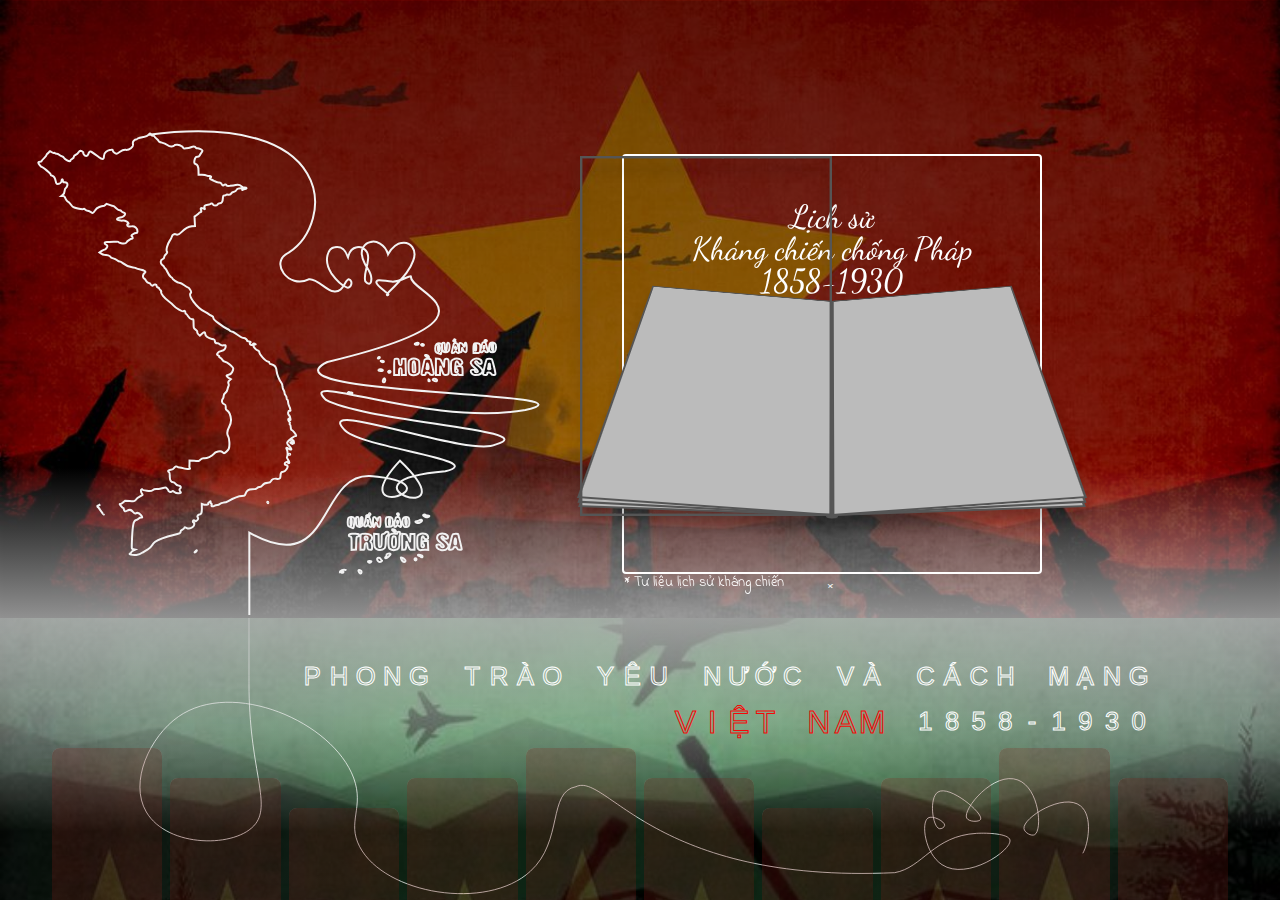
<file: iframe/iframe4-wrapper.html>
<!DOCTYPE html>
<html lang="en">
<head>
    <meta charset="UTF-8">
    <meta name="viewport" content="width=device-width, initial-scale=1.0">
    <title>iframe4 Wrapper</title>
    <style>
        * {
            margin: 0;
            padding: 0;
            box-sizing: border-box;
        }
        html, body {
            width: 100%;
            height: 100%;
            overflow: hidden;
        }
        #iframe4Wrapper {
            position: absolute;
            top: 0;
            left: 0;
            width: 100%;
            height: 100%;
            border: none;
        }
    </style>
</head>
<body>
    <!-- iframe trung gian load iframe4 -->
    <iframe id="iframe4Wrapper" src="iframe4/index.html"></iframe>
    
    <script>
        // Forward scroll messages từ parent xuống iframe4
        window.addEventListener('message', function(event) {
            if (event.data && event.data.type === 'scroll') {
                const iframe4 = document.getElementById('iframe4Wrapper');
                if (iframe4 && iframe4.contentWindow) {
                    try {
                        iframe4.contentWindow.postMessage(event.data, '*');
                    } catch(e) {
                        console.error('Error forwarding scroll message:', e);
                    }
                }
            }
        });
    </script>
</body>
</html>
</file>
<file: iframe/iframe2/style.css>
/* Copyright (c) 2025 by Darko Komerički (https://codepen.io/darko-komericki/pen/bNdOOzB) */
body {
  margin: 0;
  font-family: Arial, sans-serif;
  background-color: transparent;
  display: flex;
  align-items: center;
  justify-content: center;
  width: 100%;
  height: 100vh;
  overflow-x: hidden;
}

/* Custom scrollbar for dark theme */
body::-webkit-scrollbar {
  width: 8px;
}
body::-webkit-scrollbar-track {
  background: #000;
}
body::-webkit-scrollbar-thumb {
  background: #333;
  border-radius: 4px;
}
body::-webkit-scrollbar-thumb:hover {
  background: #555;
}

.container {
  display: flex;
  flex: 1;
  max-width: 1440px;
  padding: 0 3rem;
  margin: 0 auto;
  overflow: auto;
  align-items: flex-start;
  justify-content: center;
}

.card {
  flex: 1 1 1%;
  position: relative;
  opacity: 0.2;
  transition: flex 600ms cubic-bezier(0.25, 1, 0.5, 1), opacity 250ms ease;
}
.card:hover {
  flex-basis: 30%;
}
.card__inner {
  margin: 0.25rem;
  background: #fff;
  border-radius: 8px;
  display: flex;
  justify-content: center;
  align-items: center;
  overflow: hidden;
}
.card picture {
  width: 100%;
  height: 0;
  padding-bottom: 600px;
  overflow: hidden;
  position: relative;
}
.card picture img {
  position: absolute;
  top: 0;
  left: 0;
  width: 100%;
  height: 100%;
  object-fit: cover;
  object-position: center;
}
.card.is-active, .card:hover {
  opacity: 1;
}
.card:nth-child(2), .card:nth-child(5), .card:nth-child(9) {
  margin-top: 0;
}
.card:nth-child(2), .card:nth-child(4), .card:nth-child(6), .card:nth-child(8), .card:nth-child(10) {
  margin-top: 2.5%;
}
.card:nth-child(3), .card:nth-child(7) {
  margin-top: 5%;
}
</file>
<file: iframe/iframe4/style.css>
/* author: Evan Jin (진경성)
https://codepen.io/rudtjd2548/pen/XWVKJmZ */
@import url("https://fonts.googleapis.com/css2?family=Noto+Sans+KR:wght@100;400;500&family=Pacifico&display=swap");
/* http://meyerweb.com/eric/tools/css/reset/ 
   v2.0 | 20110126
   License: none (public domain)
*/

html,
body,
div,
span,
applet,
object,
iframe,
h1,
h2,
h3,
h4,
h5,
h6,
p,
blockquote,
pre,
a,
abbr,
acronym,
address,
big,
cite,
code,
del,
dfn,
em,
img,
ins,
kbd,
q,
s,
samp,
small,
strike,
strong,
sub,
sup,
tt,
var,
b,
u,
i,
center,
dl,
dt,
dd,
ol,
ul,
li,
fieldset,
form,
label,
legend,
table,
caption,
tbody,
tfoot,
thead,
tr,
th,
td,
article,
aside,
canvas,
details,
embed,
figure,
figcaption,
footer,
header,
hgroup,
menu,
nav,
output,
ruby,
section,
summary,
time,
mark,
audio,
video {
    margin: 0;
    padding: 0;
    border: 0;
    font-size: 100%;
    font: inherit;
    vertical-align: baseline;
}
/* HTML5 display-role reset for older browsers */
article,
aside,
details,
figcaption,
figure,
footer,
header,
hgroup,
menu,
nav,
section {
    display: block;
}
body {
    line-height: 1;
}
ol,
ul {
    list-style: none;
}
blockquote,
q {
    quotes: none;
}
blockquote:before,
blockquote:after,
q:before,
q:after {
    content: "";
    content: none;
}
table {
    border-collapse: collapse;
    border-spacing: 0;
}
.header {
    padding-top: 110px;
    background: 
        linear-gradient(to bottom, 
            rgba(0, 0, 0, 0.474) 0%, 
            rgba(0, 0, 0, 0.3) 70%, 
            transparent 100%),
        url("../../img/background-1.jpg");
    background-size: cover;
    background-position: center;
    box-sizing: border-box;
    overflow: hidden;
    position: relative;
}

.header::after {
    content: '';
    position: absolute;
    bottom: 0;
    left: 0;
    right: 0;
    height: 150px;
    background: linear-gradient(to bottom, 
        transparent 0%, 
        rgba(241, 241, 241, 0.3) 50%, 
        rgba(241, 241, 241, 0.6) 100%);
    pointer-events: none;
}

.page-title {
    position: absolute;
    top: 120px;
    right: 60px;
    font-family: 'Noto Sans KR', sans-serif;
    font-size: 2.5rem;
    font-weight: 500;
    color: #fff;
    text-shadow: 2px 2px 8px rgba(0, 0, 0, 0.8), 0 0 10px rgba(255, 255, 255, 0.3);
    letter-spacing: 0.1em;
    z-index: 10;
    white-space: nowrap;
    text-transform: uppercase;
}

@media screen and (max-width: 768px) {
    .page-title {
        font-size: 1.5rem;
        right: 30px;
        top: 100px;
    }
}

.path {
    fill: none;
    stroke: #f2f2f2;
    stroke-width: 3px;
}

.path1 {
    stroke-dasharray: 6884;
    animation: drawPath1 6s linear, floating 3.2s linear infinite;
}

.content1 {
    position: relative;
    background: 
        linear-gradient(to bottom, 
            rgba(241, 241, 241, 0.8) 0%, 
            rgba(241, 241, 241, 0.4) 5%, 
            rgba(0,0,0,0.35) 10%, 
            rgba(0,0,0,0.07) 30%, 
            rgba(0,0,0,0) 60%),
        url("../../img/background-2.jpg");
    background-color: #f1f1f1;
    background-size: cover;
    background-position: center;
    box-sizing: border-box;
    /* overflow: hidden; */
    position: relative;
    min-height: 100vh;
    width: 100%;
}

.content1::before {
    content: '';
    position: absolute;
    top: 0;
    left: 0;
    right: 0;
    height: 150px;
    background: linear-gradient(to bottom, 
        rgba(0, 0, 0, 0.2) 0%, 
        transparent 100%);
    pointer-events: none;
    z-index: 1;
}

.content2 {
    background-color: #000;
}

.path2 {
    stroke: #fff;
    stroke-width: 1.1px;
    animation: neonGlow 1.5s ease-in-out infinite alternate;
}

@keyframes neonGlow {
    from {
        stroke: #ff1177;
        filter: drop-shadow(0 0 5px #fff) 
                drop-shadow(0 0 10px #fff) 
                drop-shadow(0 0 15px #ff1177) 
                drop-shadow(0 0 25px #ff1177) 
                drop-shadow(0 0 40px #ff1177);
    }
    20% {
        stroke: #228dff;
        filter: drop-shadow(0 0 5px #fff) 
                drop-shadow(0 0 10px #fff) 
                drop-shadow(0 0 15px #228dff) 
                drop-shadow(0 0 25px #228dff) 
                drop-shadow(0 0 40px #228dff);
    }
    40% {
        stroke: #ffdd1b;
        filter: drop-shadow(0 0 5px #fff) 
                drop-shadow(0 0 10px #fff) 
                drop-shadow(0 0 15px #ffdd1b) 
                drop-shadow(0 0 25px #ffdd1b) 
                drop-shadow(0 0 40px #ffdd1b);
    }
    60% {
        stroke: #b6ff00;
        filter: drop-shadow(0 0 5px #fff) 
                drop-shadow(0 0 10px #fff) 
                drop-shadow(0 0 15px #b6ff00) 
                drop-shadow(0 0 25px #b6ff00) 
                drop-shadow(0 0 40px #b6ff00);
    }
    80% {
        stroke: #ff9900;
        filter: drop-shadow(0 0 5px #fff) 
                drop-shadow(0 0 10px #fff) 
                drop-shadow(0 0 15px #ff9900) 
                drop-shadow(0 0 25px #ff9900) 
                drop-shadow(0 0 40px #ff9900);
    }
    to {
        stroke: #ff00de;
        filter: drop-shadow(0 0 3px #fff) 
                drop-shadow(0 0 8px #fff) 
                drop-shadow(0 0 12px #ff00de) 
                drop-shadow(0 0 20px #ff00de) 
                drop-shadow(0 0 35px #ff00de);
    }
}

.content2 {
    background-image: repeating-linear-gradient(
        0deg,
        rgba(255, 255, 255, 0.25),
        rgba(255, 255, 255, 0.25) 1px,
        transparent 1px,
        transparent 7px
    );
    background-size: 2px;
}

.content3 {
    background-color: #1a1a1a;
}

.footer {
    height: 30vh;
    background-color: #000;
}

@keyframes drawPath1 {
    0% {
        stroke-dashoffset: 6884;
    }
    100% {
        stroke-dashoffset: 0;
    }
}

@keyframes floating {
    50% {
        transform: translate3d(0, 40px, 0);
    }
}

/* css for my tutorial channel link */
#tube {
    position: fixed;
    bottom: 1vw;
    right: 1vw;
    opacity: 0.4;
}
#tube:hover {
    opacity: 1;
}
#tube > img {
    height: 3rem;
}

.moving-clouds {
    position: absolute;
    z-index: 1;
    bottom: 0;
    left: 0;
    width: 250.625em;
    height: 43.75em;
    -webkit-animation: cloudLoop 80s linear infinite;
    animation: cloudLoop 80s linear infinite;
}

@keyframes cloudLoop {
    0% {
        -webkit-transform: translate3d(0, 0, 0);
        transform: translate3d(0, 0, 0);
    }
    100% {
        -webkit-transform: translate3d(-50%, 0, 0);
        transform: translate3d(-50%, 0, 0);
    }
}



#iframe1 {
    overflow-y: auto !important;
    /* Custom scrollbar - Modern Style */
    scrollbar-width: thin;
    scrollbar-color: rgba(255, 255, 255, 0.3) rgba(0, 0, 0, 0.1);
}

/* Custom scrollbar for WebKit browsers */
#iframe1::-webkit-scrollbar {
    width: 6px;
}

#iframe1::-webkit-scrollbar-track {
    background: rgba(0, 0, 0, 0.1);
    border-radius: 10px;
}

#iframe1::-webkit-scrollbar-thumb {
    background: linear-gradient(180deg, rgba(255, 255, 255, 0.4) 0%, rgba(255, 255, 255, 0.2) 100%);
    border-radius: 10px;
    transition: all 0.3s cubic-bezier(0.4, 0, 0.2, 1);
    border: 1px solid rgba(255, 255, 255, 0.1);
}

#iframe1::-webkit-scrollbar-thumb:hover {
    background: linear-gradient(180deg, rgba(255, 255, 255, 0.6) 0%, rgba(255, 255, 255, 0.4) 100%);
    border-color: rgba(255, 255, 255, 0.2);
    transform: scaleX(1.2);
}
@media screen and (max-width: 768px){

}

#iframe2 {
    position: absolute;
    width: 100%;
    aspect-ratio: 16/9;
    top: 100px;
    left: 0%;
    z-index: 10000;
    border: none;
    /* Custom scrollbar - Modern Style */
    scrollbar-width: thin;
    scrollbar-color: rgba(255, 255, 255, 0.3) rgba(0, 0, 0, 0.1);
    overflow-y: auto;
    overflow-x: hidden;
}

/* Mobile mode for #iframe2 */
@media (max-width: 600px) {
    #iframe2 {
        top: 50px;
    }
}

/* Custom scrollbar for WebKit browsers */
#iframe2::-webkit-scrollbar {
    width: 6px;
}

#iframe2::-webkit-scrollbar-track {
    background: rgba(0, 0, 0, 0.1);
    border-radius: 10px;
}

#iframe2::-webkit-scrollbar-thumb {
    background: linear-gradient(180deg, rgba(255, 255, 255, 0.4) 0%, rgba(255, 255, 255, 0.2) 100%);
    border-radius: 10px;
    transition: all 0.3s cubic-bezier(0.4, 0, 0.2, 1);
    border: 1px solid rgba(255, 255, 255, 0.1);
}

#iframe2::-webkit-scrollbar-thumb:hover {
    background: linear-gradient(180deg, rgba(255, 255, 255, 0.6) 0%, rgba(255, 255, 255, 0.4) 100%);
    border-color: rgba(255, 255, 255, 0.2);
    transform: scaleX(1.2);
}

html{
    overflow-x: hidden;
}

.concept-two {
    z-index: 99899999999999!important;
    display: flex;
}

.concept-two .hover h1 {
    transition: transform 0.3s ease, color 0.3s ease;
    cursor: pointer;
}

.concept-two .hover:hover h1 {
    transform: scale(2);
    color: white;
}

.title {
    position: absolute;
    top: 30px;
    right: 10%;
	font-family:   "Noto Sans", sans-serif;
    font-size: 2vw;
    font-weight: 10px;
    z-index: 10;
}

.concept-two {
    display: grid;
    grid: 100%/repeat(32, 1fr);
    /* detectdetect */
  }

.concept-two .hover {
    position: relative;
    display: grid;
    place-items: center;
  }
  .concept-two h1 {
    color: transparent;
    text-align: 0 1px 1px;
    -webkit-text-stroke: 1px #fff;
    text-shadow: none;
    transition: 0.3s cubic-bezier(0.175, 0.885, 0.32, 1.275);
    animation: bounceTitle 2s ease-in-out infinite;
  }
  
  @keyframes bounceTitle {
    0%, 100% {
      transform: scale(1);
      color: transparent;
      -webkit-text-stroke: 1px #fff;
      text-shadow: none;
    }
    50% {
      transform: scale(1.2);
      color: #fff;
      -webkit-text-stroke: 2px transparent;
      text-shadow: 0 10px 20px rgba(0, 0, 0, 0.2);
    }
  }
  
  .concept-two .hover:hover h1 {
    transform: scale(1.0);
    color: #fff;
    -webkit-text-stroke: 2px transparent;
    text-shadow: 0 10px 20px rgba(0, 0, 0, 0.2);
  }
  .vietnam h1{
    font-size: 2.5vw;
    -webkit-text-stroke: 1px #f70606 !important;
    animation: bounceVietnam 2s ease-in-out infinite;
  }
  
  @keyframes bounceVietnam {
    0%, 100% {
      transform: scale(1);
      color: transparent;
      -webkit-text-stroke: 1px #f70606;
      text-shadow: none;
    }
    50% {
      transform: scale(1.2);
      color: #f70606 !important;
      -webkit-text-stroke: 2px transparent;
      text-shadow: 0 10px 20px rgba(0, 0, 0, 0.2);
    }
  }
  
  .vietnam:hover h1{
    transform: scale(1.5);
    color: #f70606 !important;
    -webkit-text-stroke: 2px transparent;
    text-shadow: 0 10px 20px rgba(0, 0, 0, 0.2);
  }
  /* .space {
    margin-left: 10%;
    display: block;
    padding-top: 20px;
  } */

/* Rotate Screen Overlay - chỉ hiển thị trên màn hình nhỏ và ở chế độ dọc */
.rotate-screen-overlay {
    display: none;
    position: fixed;
    top: 0;
    left: 0;
    width: 100%;
    height: 100%;
    background: rgba(0, 0, 0, 0.95);
    z-index: 99999999999999;
    justify-content: center;
    align-items: center;
    flex-direction: column;
    color: white;
    font-family: 'Noto Sans KR', sans-serif;
    text-align: center;
    padding: 20px;
    box-sizing: border-box;
}

.rotate-screen-overlay .rotate-icon {
    font-size: 80px;
    margin-bottom: 30px;
    animation: rotateDevice 2s ease-in-out infinite;
}

@keyframes rotateDevice {
    0%, 100% {
        transform: rotate(0deg);
    }
    50% {
        transform: rotate(90deg);
    }
}

.rotate-screen-overlay .rotate-message {
    font-size: 24px;
    font-weight: 500;
    margin-bottom: 15px;
    line-height: 1.5;
}

.rotate-screen-overlay .rotate-submessage {
    font-size: 18px;
    opacity: 0.8;
    line-height: 1.4;
}

/* Hiển thị overlay khi màn hình nhỏ và ở chế độ dọc */
@media screen and (max-width: 850px) and (orientation: portrait) {
    .rotate-screen-overlay {
        display: flex;
    }
    
    body {
        overflow: hidden;
    }
}
</file>
